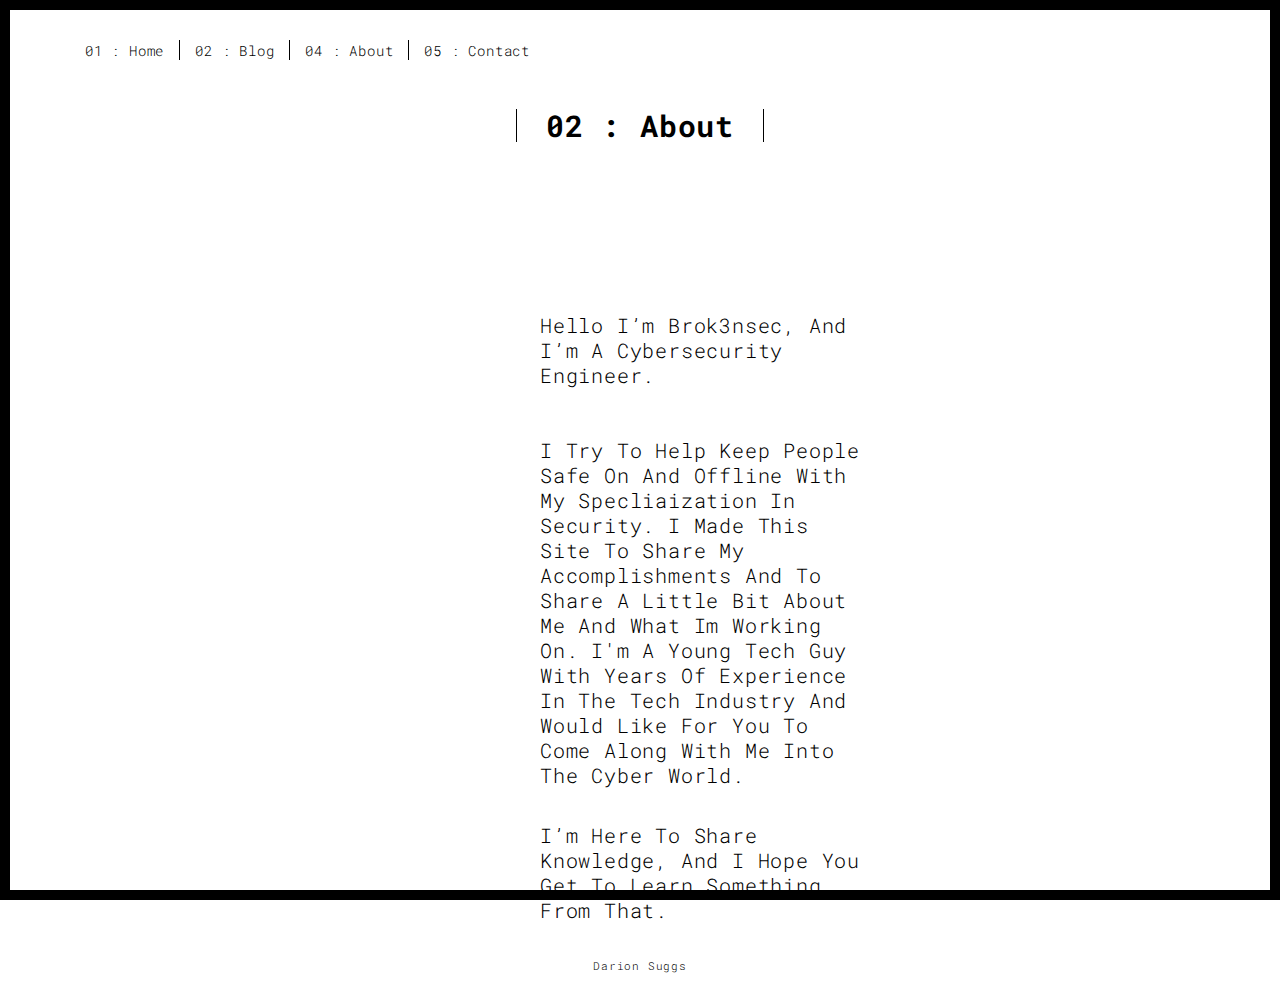
<file: about.html>
<!DOCTYPE html>
<html lang="en">

<head>
  <meta charset="UTF-8">
  <meta content="IE=edge" http-equiv="X-UA-Compatible">
  <meta content="width=device-width,initial-scale=1" name="viewport">
  <meta content="description" name="description">
  <meta name="google" content="notranslate" />
  <meta name="viewport" content="width=device-width, initial-scale=1">
  <link rel="stylesheet" href="https://maxcdn.bootstrapcdn.com/bootstrap/3.4.1/css/bootstrap.min.css">
  <script src="https://ajax.googleapis.com/ajax/libs/jquery/3.5.1/jquery.min.js"></script>
  <script src="https://maxcdn.bootstrapcdn.com/bootstrap/3.4.1/js/bootstrap.min.js"></script>

  <!-- Disable tap highlight on IE -->
  <meta name="msapplication-tap-highlight" content="no">

  <link rel="apple-touch-icon" sizes="180x180" href="./assets/apple-icon-180x180.png">
  <link href="./assets/favicon.ico" rel="icon">
  <link rel="stylesheet" href="about.css">

  <title>Darion Suggs</title>

<link href="./main.3f6952e4.css" rel="stylesheet"></head>

<body class="">
<div id="site-border-left"></div>
<div id="site-border-right"></div>
<div id="site-border-top"></div>
<div id="site-border-bottom"></div>
 <!-- Add your content of header -->
<header>
  <nav class="navbar  navbar-fixed-top navbar-default">
    <div class="container">
        <button type="button" class="navbar-toggle collapsed" data-toggle="collapse" data-target="#navbar-collapse" aria-expanded="false">
          <span class="sr-only">Toggle navigation</span>
          <span class="icon-bar"></span>
          <span class="icon-bar"></span>
          <span class="icon-bar"></span>
          <!-- <span class="icon-bar"></span> Dont know if i need this -->
        </button>

        <div class="collapse navbar-collapse" id="navbar-collapse">
          <ul class="nav navbar-nav ">
            <li><a href="./index.html" title="">01 : Home</a></li>
            <li><a href="./blog.html" title="">02 : Blog</a></li>
            <li><a href="./about.html" title="">04 : About</a></li>
            <li><a href="./contact.html" title="">05 : Contact</a></li>
          </ul>
  
  
        </div>
    </div>
  </nav>
</header>


<div class="section-container">
  <div class="container">
    <div class="row">
      <div class="col-sm-8 col-sm-offset-2 section-container-spacer">
        <div class="text-center">
          <h2>02 : About</h2>
      <div class="col-md-12">
      </div>
      </div>
      </div>
    </div>
  </div>
</div>

<div class="firstCol">
<div class="P">
    <p class="A">Hello I’m Brok3nsec, and I’m a cybersecurity engineer. </p> <br>

<div class="B">I try to help keep people safe on and offline with my specliaization in security. 
I made this site to share my accomplishments and to share a little bit about me and what im working on.
I'm a young tech guy with years of experience in the tech industry and would like for you to come along with me 
into the Cyber world. </div><br>

<div class="C">I’m here to share knowledge, and I hope you get to learn something from that. </div>

</div>
</div>


 <footer class="footer-container text-center">
  <div class="container">
    <div class="row">
      <div class="col-xs-12">
        <p>Darion Suggs</p>
      </div>
    </div>
  </div>
</footer>
</file>
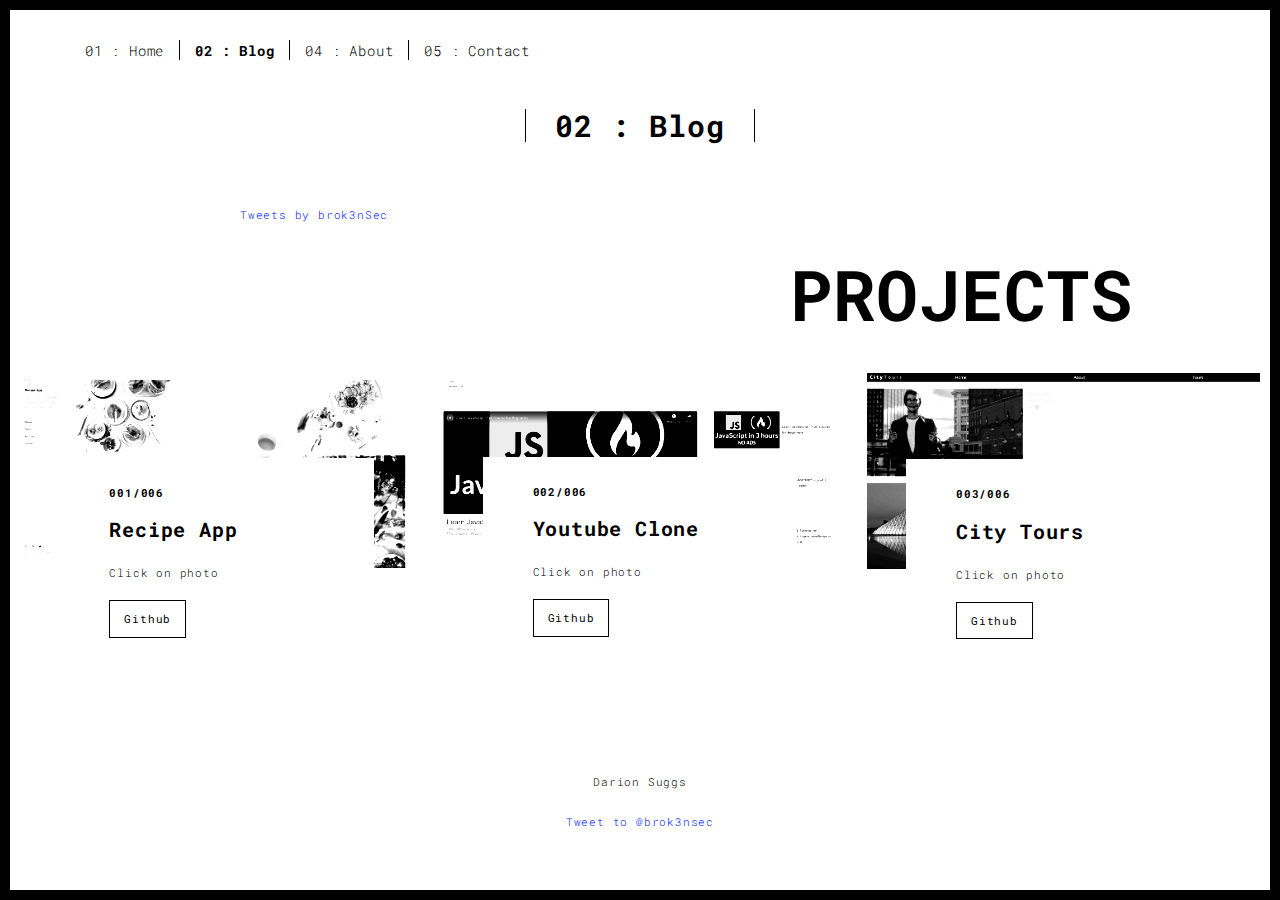
<file: blog.html>
<!DOCTYPE html>
<html lang="en">

<head>
  <meta charset="UTF-8">
  <meta content="IE=edge" http-equiv="X-UA-Compatible">
  <meta content="width=device-width,initial-scale=1" name="viewport">
  <meta content="description" name="description">
  <meta name="google" content="notranslate" />
  <meta name="twitter:dnt" content="on">

  <link rel="stylesheet" href="blog.css">
  

  <!-- Disable tap highlight on IE -->
  <meta name="msapplication-tap-highlight" content="no">

  <link rel="apple-touch-icon" sizes="180x180" href="./assets/apple-icon-180x180.png">
  <link href="./assets/favicon.ico" rel="icon">

  <title>Darion Suggs</title>

<link href="./main.3f6952e4.css" rel="stylesheet"></head>

<body class="">
<div id="site-border-left"></div>
<div id="site-border-right"></div>
<div id="site-border-top"></div>
<div id="site-border-bottom"></div>
 <!-- Add your content of header -->
<header>
  <nav class="navbar  navbar-fixed-top navbar-default">
    <div class="container">
        <button type="button" class="navbar-toggle collapsed" data-toggle="collapse" data-target="#navbar-collapse" aria-expanded="false">
          <span class="sr-only">Toggle navigation</span>
          <span class="icon-bar"></span>
          <span class="icon-bar"></span>
          <span class="icon-bar"></span>
          <!-- <span class="icon-bar"></span> Dont know if i need this -->
        </button>

        <div class="collapse navbar-collapse" id="navbar-collapse">
          <ul class="nav navbar-nav ">
            <li><a href="./index.html" title="">01 : Home</a></li>
            <li><a href="./blog.html" title="">02 : Blog</a></li>
            <li><a href="./about.html" title="">04 : About</a></li>
            <li><a href="./contact.html" title="">05 : Contact</a></li>
          </ul>
  
  
        </div>
    </div>
  </nav>
</header>
<div class="section-container">
  <div class="container">
    <div class="row">

      <div class="col-sm-8 col-sm-offset-2 section-container-spacer">
        <div class="text-center">
          <h1 class="h2">02 : Blog</h1>
        </div>
      </div>
    </div>
      <a class="twitter-timeline" data-width="900" data-height="500" data-theme="dark" href="https://twitter.com/brok3nSec?ref_src=twsrc%5Etfw">Tweets by brok3nSec</a> <script async src="https://platform.twitter.com/widgets.js" charset="utf-8"></script>
      </div>

      <h1 class="prevWork" >Projects</h1>

      <div id="myCarousel" class="carousel slide projects-carousel">
        <!-- Carousel items -->
        <div class="carousel-inner">
            <div class="item active">
                <div class="row">
                    <div class="col-sm-4">

                      <a href="https://amazing-rec.netlify.com/" title="" class="black-image-project-hover">
                        <img src="./assets/images/recipeApp.png" alt="" class="img-responsive">
                      </a>
                      <div class="card-container card-container-lg">
                        <h4>001/006</h4>
                        <h3>Recipe App</h3>
                        <p>Click on photo</p>
                        <a href="https://github.com/DarionSuggs/recipeApp/tree/master" title="" class="btn btn-default">Github</a>
                      </div>
                    </div>
                    <div class="col-sm-4">
                      <a href="https://datube.netlify.com/" title="" class="black-image-project-hover">
                        <img src="./assets/images/utube.png" alt="" class="img-responsive">
                      </a>
                      <div class="card-container card-container-lg">
                        <h4>002/006</h4>
                        <h3>Youtube Clone</h3>
                        <p>Click on photo</p>                        <a href="https://github.com/DarionSuggs/youtubeclone" title="" class="btn btn-default">Github</a>
                      </div>
                    </div>
                    <div class="col-sm-4">
                      <a href="https://citii-tours.netlify.com/" title="" class="black-image-project-hover">
                        <img src="./assets/images/city-tours.png" alt="" class="img-responsive">
                      </a>
                      <div class="card-container card-container-lg">
                        <h4>003/006</h4>
                        <h3>City Tours</h3>
                        <p>Click on photo</p>                        <a href="https://github.com/DarionSuggs/city-tours" title="" class="btn btn-default">Github</a>
                      </div>
                    </div>

                </div>
                <!--/row-->
            </div>
            <!--/item-->
            <div class="item">
                <div class="row">
                  <div class="col-sm-4">
                    <a href="https://darionsuggs.github.io/randomQuote/" class="black-image-project-hover">
                      <img src="./assets/images/random-quote.png" alt="Image" class="img-responsive">
                    </a>
                    <div class="card-container">
                      <h4>004/006</h4>
                      <h3>Random Quote</h3>
                      <p>Click on photo</p>                      <a href="https://github.com/DarionSuggs/randomQuote" class="btn btn-default">Github</a>
                    </div>
                  </div>
                   <!-- <div class="col-sm-4">
                      <a href="#" class="black-image-project-hover">
                        <img src="" alt="Image" class="img-responsive">
                      </a>
                      <div class="card-container">
                        <h4>005/006</h4>
                        <h3>Coming Soon</h3>
                        <p>Nulla facilisi. Vivamus vestibulum, elit in scelerisque ultricies.</p>
                        <a href="#" class="btn btn-default">Discover</a>
                      </div>
                    </div> -->

                    <!-- <div class="col-sm-4">
                      <a href="./work.html" class="black-image-project-hover">
                        <img src="./assets/images/work03-hover.jpg" alt="Image" class="img-responsive">
                      </a>
                      <div class="card-container">
                        <h4>006/006</h4>
                        <h3>Vivamus vestibulum</h3>
                        <p>Fusce sed hendrerit augue, a rhoncus velit. In non lorem mattis, tempor sem sit amet.</p>
                        <a href="./work.html" class="btn btn-default">Discover</a>
                      </div> -->
                    </div>

                </div>
                <!--/row-->
            </div>

            <!--/item-->
        </div>
        <!--/carousel-inner-->
        <!-- <a class="left carousel-control" href="#myCarousel" data-slide="prev">‹</a>

        <a class="right carousel-control" href="#myCarousel" data-slide="next">›</a> -->
     </div>



    <!--/myCarousel-->
    </div>



    </div>
  </div>
</div>


<footer class="footer-container text-center">
  <div class="container">
    <div class="row">
      <div class="col-xs-12">
        <p>Darion Suggs</p>
        <a href="https://twitter.com/intent/tweet?screen_name=brok3nsec&ref_src=twsrc%5Etfw" class="twitter-mention-button" data-size="large" data-text="Hey.." data-show-count="false">Tweet to @brok3nsec</a><script async src="https://platform.twitter.com/widgets.js" charset="utf-8"></script>
      </div>
    </div>
  </div>
</footer>

<script>
  document.addEventListener("DOMContentLoaded", function (event) {
     navActivePage();
  });
</script>


<!-- Google Analytics: change UA-XXXXX-X to be your site's ID

<script>
  (function (i, s, o, g, r, a, m) {
    i['GoogleAnalyticsObject'] = r; i[r] = i[r] || function () {
      (i[r].q = i[r].q || []).push(arguments)
    }, i[r].l = 1 * new Date(); a = s.createElement(o),
      m = s.getElementsByTagName(o)[0]; a.async = 1; a.src = g; m.parentNode.insertBefore(a, m)
  })(window, document, 'script', '//www.google-analytics.com/analytics.js', 'ga');
  ga('create', 'UA-XXXXX-X', 'auto');
  ga('send', 'pageview');
</script>


--> <script type="text/javascript" src="./main.70a66962.js"></script></body>

</html>
</file>
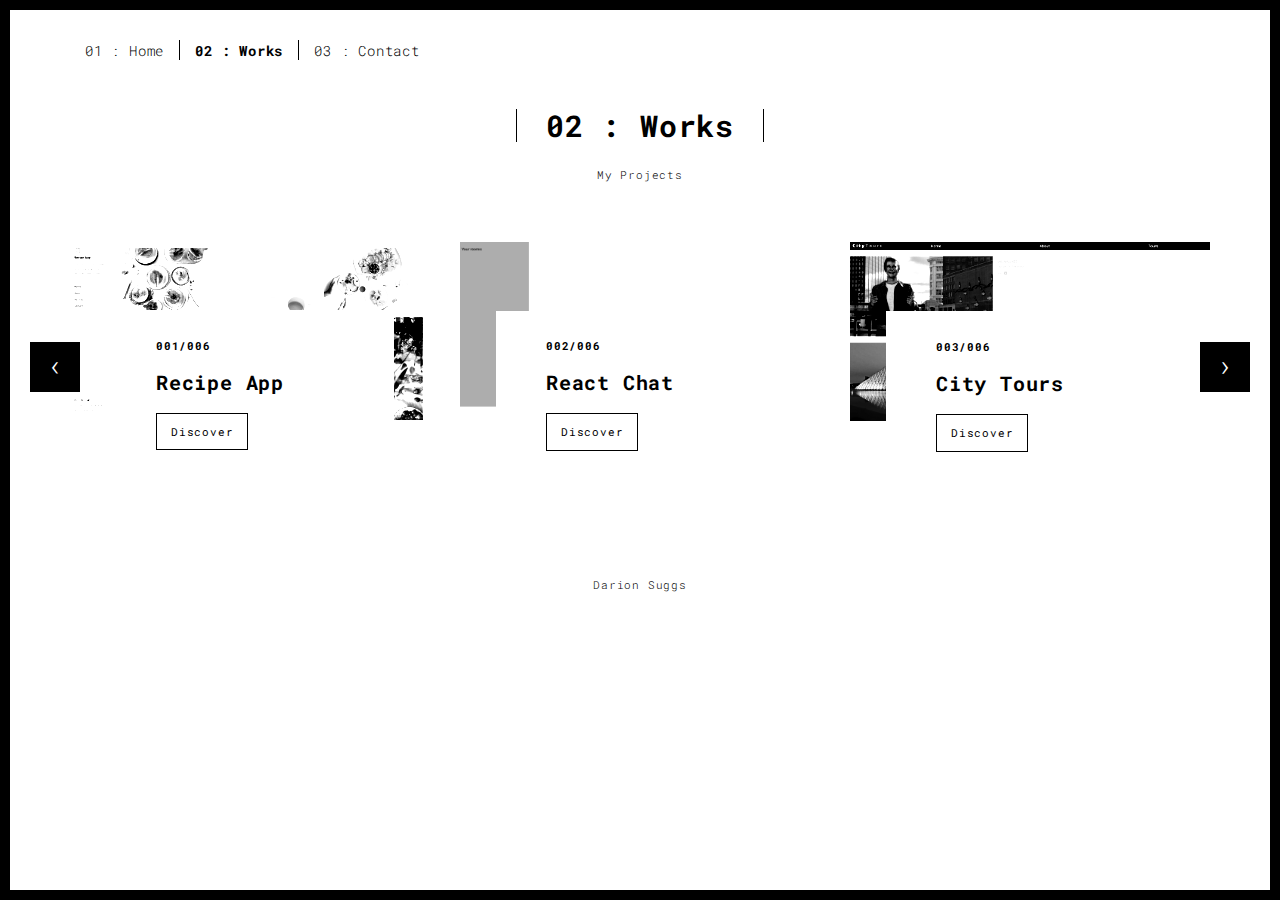
<file: works.html>
<!DOCTYPE html>
<html lang="en">

<head>
  <meta charset="UTF-8">
  <meta content="IE=edge" http-equiv="X-UA-Compatible">
  <meta content="width=device-width,initial-scale=1" name="viewport">
  <meta content="description" name="description">
  <meta name="google" content="notranslate" />

  <!-- Disable tap highlight on IE -->
  <meta name="msapplication-tap-highlight" content="no">

  <link rel="apple-touch-icon" sizes="180x180" href="./assets/apple-icon-180x180.png">
  <link href="./assets/favicon.ico" rel="icon">

  <title>Darion Suggs</title>

<link href="./main.3f6952e4.css" rel="stylesheet"></head>

<body class="">
<div id="site-border-left"></div>
<div id="site-border-right"></div>
<div id="site-border-top"></div>
<div id="site-border-bottom"></div>
 <!-- Add your content of header -->
<header>
  <nav class="navbar  navbar-fixed-top navbar-default">
    <div class="container">
        <button type="button" class="navbar-toggle collapsed" data-toggle="collapse" data-target="#navbar-collapse" aria-expanded="false">
          <span class="sr-only">Toggle navigation</span>
          <span class="icon-bar"></span>
          <span class="icon-bar"></span>
          <span class="icon-bar"></span>
        </button>

      <div class="collapse navbar-collapse" id="navbar-collapse">
        <ul class="nav navbar-nav ">
          <li><a href="./index.html" title="">01 : Home</a></li>
          <li><a href="./works.html" title="">02 : Works</a></li>
          <li><a href="./contact.html" title="">03 : Contact</a></li>
        </ul>


      </div>
    </div>
  </nav>
</header>

<div class="section-container">
  <div class="container">
    <div class="row">

      <div class="col-sm-8 col-sm-offset-2 section-container-spacer">
        <div class="text-center">
          <h1 class="h2">02 : Works</h1>
          <p>My Projects</p>
        </div>
      </div>

      <div class="col-md-12">

      <div id="myCarousel" class="carousel slide projects-carousel">
        <!-- Carousel items -->
        <div class="carousel-inner">
            <div class="item active">
                <div class="row">
                    <div class="col-sm-4">

                      <a href="#" title="" class="black-image-project-hover">
                        <img src="./assets/images/recipeApp.png" alt="" class="img-responsive">
                      </a>
                      <div class="card-container card-container-lg">
                        <h4>001/006</h4>
                        <h3>Recipe App</h3>
                        <!-- <p>Nulla facilisi. Vivamus vestibulum, elit in scelerisque ultricies.</p> -->
                        <a href="https://github.com/DarionSuggs/recipeApp/tree/master" title="" class="btn btn-default">Discover</a>
                      </div>
                    </div>
                    <div class="col-sm-4">
                      <a href="#" title="" class="black-image-project-hover">
                        <img src="./assets/images/react-chat.png" alt="" class="img-responsive">
                      </a>
                      <div class="card-container card-container-lg">
                        <h4>002/006</h4>
                        <h3>React Chat</h3>
                        <!-- <p>Proin pharetra metus id iaculis dignissim. In aliquet lorem ut ex ullamcorper.</p> -->
                        <a href="https://darionsuggs.github.io/reactChat/" title="" class="btn btn-default">Discover</a>
                      </div>
                    </div>
                    <div class="col-sm-4">
                      <a href="#" title="" class="black-image-project-hover">
                        <img src="./assets/images/city-tours.png" alt="" class="img-responsive">
                      </a>
                      <div class="card-container card-container-lg">
                        <h4>003/006</h4>
                        <h3>City Tours</h3>
                        <!-- <p>Fusce sed hendrerit augue, a rhoncus velit. In non lorem mattis, tempor sem sit amet.</p> -->
                        <a href="https://github.com/DarionSuggs/city-tours" title="" class="btn btn-default">Discover</a>
                      </div>
                    </div>

                </div>
                <!--/row-->
            </div>
            <!--/item-->
            <div class="item">
                <div class="row">
                  <div class="col-sm-4">
                    <a href="#" class="black-image-project-hover">
                      <img src="./assets/images/random-quote.png" alt="Image" class="img-responsive">
                    </a>
                    <div class="card-container">
                      <h4>004/006</h4>
                      <h3>Random Quote</h3>
                      <!-- <p>Proin pharetra metus id iaculis dignissim. In aliquet lorem ut ex ullamcorper.</p> -->
                      <a href="https://github.com/DarionSuggs/randomQuote" class="btn btn-default">Discover</a>
                    </div>
                  </div>
                   <!-- <div class="col-sm-4">
                      <a href="#" class="black-image-project-hover">
                        <img src="" alt="Image" class="img-responsive">
                      </a>
                      <div class="card-container">
                        <h4>005/006</h4>
                        <h3>Coming Soon</h3>
                        <p>Nulla facilisi. Vivamus vestibulum, elit in scelerisque ultricies.</p>
                        <a href="#" class="btn btn-default">Discover</a>
                      </div>
                    </div> -->

                    <!-- <div class="col-sm-4">
                      <a href="./work.html" class="black-image-project-hover">
                        <img src="./assets/images/work03-hover.jpg" alt="Image" class="img-responsive">
                      </a>
                      <div class="card-container">
                        <h4>006/006</h4>
                        <h3>Vivamus vestibulum</h3>
                        <p>Fusce sed hendrerit augue, a rhoncus velit. In non lorem mattis, tempor sem sit amet.</p>
                        <a href="./work.html" class="btn btn-default">Discover</a>
                      </div> -->
                    </div>

                </div>
                <!--/row-->
            </div>

            <!--/item-->
        </div>
        <!--/carousel-inner-->
        <a class="left carousel-control" href="#myCarousel" data-slide="prev">‹</a>

        <a class="right carousel-control" href="#myCarousel" data-slide="next">›</a>
     </div>



    <!--/myCarousel-->
    </div>



    </div>
  </div>
</div>


<footer class="footer-container text-center">
  <div class="container">
    <div class="row">
      <div class="col-xs-12">
        <p>Darion Suggs</p>
      </div>
    </div>
  </div>
</footer>

<script>
  document.addEventListener("DOMContentLoaded", function (event) {
     navActivePage();
  });
</script>

<!-- Google Analytics: change UA-XXXXX-X to be your site's ID

<script>
  (function (i, s, o, g, r, a, m) {
    i['GoogleAnalyticsObject'] = r; i[r] = i[r] || function () {
      (i[r].q = i[r].q || []).push(arguments)
    }, i[r].l = 1 * new Date(); a = s.createElement(o),
      m = s.getElementsByTagName(o)[0]; a.async = 1; a.src = g; m.parentNode.insertBefore(a, m)
  })(window, document, 'script', '//www.google-analytics.com/analytics.js', 'ga');
  ga('create', 'UA-XXXXX-X', 'auto');
  ga('send', 'pageview');
</script>

--> <script type="text/javascript" src="./main.70a66962.js"></script></body>

</html>
</file>
<file: about.css>
.firstCol {
  margin-left: 500px;  
  padding: 10px;
  text-transform: capitalize;
  font-size: 20px;
  padding-top: -803px;

}

.P {
    margin-right: 10cm;
    padding: 20px;
    align-content: center;
}

.A{
    padding-bottom: 10px;
}

.B{
    padding-bottom: 10px;
}
</file>
<file: blog.css>
.twitter-timeline {
    margin-left: 150px;
    padding: 20px;
}

.prevWork{
    margin-left: 770px;
    padding: 10px;
    text-transform: uppercase;
}
.carousel-inner{
    padding: 10px;
}
</file>
<file: main.3f6952e4.css>
@import url(https://fonts.googleapis.com/css?family=Roboto:900|Roboto+Mono:300,400,700);
@import url(https://maxcdn.bootstrapcdn.com/font-awesome/4.7.0/css/font-awesome.min.css);


html {
    font-family: sans-serif;
    -ms-text-size-adjust: 100%;
    -webkit-text-size-adjust: 100%
}

body {
    margin: 0
}

article,
aside,
details,
figcaption,
figure,
footer,
header,
hgroup,
main,
menu,
nav,
section,
summary {
    display: block
}

audio,
canvas,
progress,
video {
    display: inline-block;
    vertical-align: baseline
}

audio:not([controls]) {
    display: none;
    height: 0
}

[hidden],
template {
    display: none
}

a {
    background-color: transparent
}

a:active,
a:hover {
    outline: 0
}

abbr[title] {
    border-bottom: 1px dotted
}

b,
strong {
    font-weight: 700
}

dfn {
    font-style: italic
}

h1 {
    font-size: 2em;
    margin: .67em 0
}

mark {
    background: #ff0;
    color: #000
}

small {
    font-size: 80%
}

sub,
sup {
    font-size: 75%;
    line-height: 0;
    position: relative;
    vertical-align: baseline
}

sup {
    top: -.5em
}

sub {
    bottom: -.25em
}

img {
    border: 0
}

svg:not(:root) {
    overflow: hidden
}

figure {
    margin: 1em 40px
}

hr {
    box-sizing: content-box;
    height: 0
}

pre {
    overflow: auto
}

code,
kbd,
pre,
samp {
    font-family: monospace, monospace;
    font-size: 1em
}

button,
input,
optgroup,
select,
textarea {
    color: inherit;
    font: inherit;
    margin: 0
}

button {
    overflow: visible
}

button,
select {
    text-transform: none
}

button,
html input[type=button],
input[type=reset],
input[type=submit] {
    -webkit-appearance: button;
    cursor: pointer
}

button[disabled],
html input[disabled] {
    cursor: default
}

button::-moz-focus-inner,
input::-moz-focus-inner {
    border: 0;
    padding: 0
}

input {
    line-height: normal
}

input[type=checkbox],
input[type=radio] {
    box-sizing: border-box;
    padding: 0
}

input[type=number]::-webkit-inner-spin-button,
input[type=number]::-webkit-outer-spin-button {
    height: auto
}

input[type=search] {
    -webkit-appearance: textfield;
    box-sizing: content-box
}

input[type=search]::-webkit-search-cancel-button,
input[type=search]::-webkit-search-decoration {
    -webkit-appearance: none
}

fieldset {
    border: 1px solid silver;
    margin: 0 2px;
    padding: .35em .625em .75em
}

textarea {
    overflow: auto
}

optgroup {
    font-weight: 700
}

table {
    border-collapse: collapse;
    border-spacing: 0
}

td,
th {
    padding: 0
}



@media print {
    *,
    :after,
    :before {
        background: transparent!important;
        color: #000!important;
        box-shadow: none!important;
        text-shadow: none!important
    }
    a,
    a:visited {
        text-decoration: underline
    }
    a[href]:after {
        content: " (" attr(href) ")"
    }
    abbr[title]:after {
        content: " (" attr(title) ")"
    }
    a[href^="#"]:after,
    a[href^="javascript:"]:after {
        content: ""
    }
    blockquote,
    pre {
        border: 1px solid #999;
        page-break-inside: avoid
    }
    thead {
        display: table-header-group
    }
    img,
    tr {
        page-break-inside: avoid
    }
    img {
        max-width: 100%!important
    }
    h2,
    h3,
    p {
        orphans: 3;
        widows: 3
    }
    h2,
    h3 {
        page-break-after: avoid
    }
    .navbar {
        display: none
    }
    .btn>.caret,
    .dropup>.btn>.caret {
        border-top-color: #000!important
    }
    .label {
        border: 1px solid #000
    }
    .table {
        border-collapse: collapse!important
    }
    .table td,
    .table th {
        background-color: #fff!important
    }
    .table-bordered td,
    .table-bordered th {
        border: 1px solid #ddd!important
    }
}

*,
:after,
:before {
    -webkit-box-sizing: border-box;
    -moz-box-sizing: border-box;
    box-sizing: border-box
}

html {
    font-size: 10px;
    -webkit-tap-highlight-color: transparent
}

body {
    font-family: Roboto Mono, Helvetica, Arial, sans-serif;
    font-size: 11px;
    line-height: 1.78;
    color: #000;
    background-color: #fff
}

button,
input,
select,
textarea {
    font-family: inherit;
    font-size: inherit;
    line-height: inherit
}

a {
    color: #001aff;
    text-decoration: none
}

a:focus,
a:hover {
    color: #0012b3;
    text-decoration: underline
}

a:focus {
    outline: 5px auto -webkit-focus-ring-color;
    outline-offset: -2px
}

figure {
    margin: 0
}

img {
    vertical-align: middle
}

.img-responsive {
    display: block;
    max-width: 100%;
    height: auto
}

.img-rounded {
    border-radius: 0
}

.img-thumbnail {
    padding: 4px;
    line-height: 1.78;
    background-color: #fff;
    border: 1px solid #ddd;
    border-radius: 0;
    -webkit-transition: all .2s ease-in-out;
    -o-transition: all .2s ease-in-out;
    transition: all .2s ease-in-out;
    display: inline-block;
    max-width: 100%;
    height: auto
}

.img-circle {
    border-radius: 50%
}

hr {
    margin-top: 19px;
    margin-bottom: 19px;
    border: 0;
    border-top: 1px solid #eee
}

.sr-only {
    position: absolute;
    width: 1px;
    height: 1px;
    margin: -1px;
    padding: 0;
    overflow: hidden;
    clip: rect(0, 0, 0, 0);
    border: 0
}

.sr-only-focusable:active,
.sr-only-focusable:focus {
    position: static;
    width: auto;
    height: auto;
    margin: 0;
    overflow: visible;
    clip: auto
}

[role=button] {
    cursor: pointer
}

.h1,
.h2,
.h3,
.h4,
.h5,
.h6,
h1,
h2,
h3,
h4,
h5,
h6 {
    font-family: Roboto Mono, Helvetica, Arial, sans-serif;
    font-weight: 700;
    line-height: 1.1;
    color: #000
}

.h1 .small,
.h1 small,
.h2 .small,
.h2 small,
.h3 .small,
.h3 small,
.h4 .small,
.h4 small,
.h5 .small,
.h5 small,
.h6 .small,
.h6 small,
h1 .small,
h1 small,
h2 .small,
h2 small,
h3 .small,
h3 small,
h4 .small,
h4 small,
h5 .small,
h5 small,
h6 .small,
h6 small {
    font-weight: 400;
    line-height: 1;
    color: #777
}

.h1,
.h2,
.h3,
h1,
h2,
h3 {
    margin-top: 19px;
    margin-bottom: 9.5px
}

.h1 .small,
.h1 small,
.h2 .small,
.h2 small,
.h3 .small,
.h3 small,
h1 .small,
h1 small,
h2 .small,
h2 small,
h3 .small,
h3 small {
    font-size: 65%
}

.h4,
.h5,
.h6,
h4,
h5,
h6 {
    margin-top: 9.5px;
    margin-bottom: 9.5px
}

.h4 .small,
.h4 small,
.h5 .small,
.h5 small,
.h6 .small,
.h6 small,
h4 .small,
h4 small,
h5 .small,
h5 small,
h6 .small,
h6 small {
    font-size: 75%
}

.h1,
h1 {
    font-size: 70px
}

.h2,
h2 {
    font-size: 30px
}

.h3,
h3 {
    font-size: 20px
}

.h4,
.h5,
h4,
h5 {
    font-size: 11px
}

.h6,
h6 {
    font-size: 10px
}

p {
    margin: 0 0 9.5px
}

.lead {
    margin-bottom: 19px;
    font-size: 12px;
    font-weight: 300;
    line-height: 1.4
}

@media (min-width:768px) {
    .lead {
        font-size: 16.5px
    }
}

.small,
small {
    font-size: 90%
}

.mark,
mark {
    background-color: #fcf8e3;
    padding: .2em
}

.text-left {
    text-align: left
}

.text-right {
    text-align: right
}

.text-center {
    text-align: center
}

.text-justify {
    text-align: justify
}

.text-nowrap {
    white-space: nowrap
}

.text-lowercase {
    text-transform: lowercase
}

.initialism,
.text-uppercase {
    text-transform: uppercase
}

.text-capitalize {
    text-transform: capitalize
}

.text-muted {
    color: #777
}

.text-primary {
    color: #001aff
}

a.text-primary:focus,
a.text-primary:hover {
    color: #0015cc
}

.text-success {
    color: #fff
}

a.text-success:focus,
a.text-success:hover {
    color: #e6e6e6
}

.text-info {
    color: #31708f
}

a.text-info:focus,
a.text-info:hover {
    color: #245269
}

.text-warning {
    color: #8a6d3b
}

a.text-warning:focus,
a.text-warning:hover {
    color: #66512c
}

.text-danger {
    color: #fff
}

a.text-danger:focus,
a.text-danger:hover {
    color: #e6e6e6
}

.bg-primary {
    color: #fff;
    background-color: #001aff
}

a.bg-primary:focus,
a.bg-primary:hover {
    background-color: #0015cc
}

.bg-success,
a.bg-success:focus,
a.bg-success:hover {
    background-color: #000
}

.bg-info {
    background-color: #d9edf7
}

a.bg-info:focus,
a.bg-info:hover {
    background-color: #afd9ee
}

.bg-warning {
    background-color: #fcf8e3
}

a.bg-warning:focus,
a.bg-warning:hover {
    background-color: #f7ecb5
}

.bg-danger {
    background-color: red
}

a.bg-danger:focus,
a.bg-danger:hover {
    background-color: #c00
}

.page-header {
    padding-bottom: 8.5px;
    margin: 38px 0 19px;
    border-bottom: 1px solid #eee
}

ol,
ul {
    margin-top: 0;
    margin-bottom: 9.5px
}

ol ol,
ol ul,
ul ol,
ul ul {
    margin-bottom: 0
}

.list-inline,
.list-unstyled {
    padding-left: 0;
    list-style: none
}

.list-inline {
    margin-left: -5px
}

.list-inline>li {
    display: inline-block;
    padding-left: 5px;
    padding-right: 5px
}

dl {
    margin-top: 0;
    margin-bottom: 19px
}

dd,
dt {
    line-height: 1.78
}

dt {
    font-weight: 700
}

dd {
    margin-left: 0
}

.dl-horizontal dd:after,
.dl-horizontal dd:before {
    content: " ";
    display: table
}

.dl-horizontal dd:after {
    clear: both
}

@media (min-width:768px) {
    .dl-horizontal dt {
        float: left;
        width: 160px;
        clear: left;
        text-align: right;
        overflow: hidden;
        text-overflow: ellipsis;
        white-space: nowrap
    }
    .dl-horizontal dd {
        margin-left: 180px
    }
}

abbr[data-original-title],
abbr[title] {
    cursor: help;
    border-bottom: 1px dotted #777
}

.initialism {
    font-size: 90%
}

blockquote {
    padding: 9.5px 19px;
    margin: 0 0 19px;
    font-size: 13.75px;
    border-left: 5px solid #eee
}

blockquote ol:last-child,
blockquote p:last-child,
blockquote ul:last-child {
    margin-bottom: 0
}

blockquote .small,
blockquote footer,
blockquote small {
    display: block;
    font-size: 80%;
    line-height: 1.78;
    color: #777
}

blockquote .small:before,
blockquote footer:before,
blockquote small:before {
    content: "\2014   \A0"
}

.blockquote-reverse,
blockquote.pull-right {
    padding-right: 15px;
    padding-left: 0;
    border-right: 5px solid #eee;
    border-left: 0;
    text-align: right
}

.blockquote-reverse .small:before,
.blockquote-reverse footer:before,
.blockquote-reverse small:before,
blockquote.pull-right .small:before,
blockquote.pull-right footer:before,
blockquote.pull-right small:before {
    content: ""
}

.blockquote-reverse .small:after,
.blockquote-reverse footer:after,
.blockquote-reverse small:after,
blockquote.pull-right .small:after,
blockquote.pull-right footer:after,
blockquote.pull-right small:after {
    content: "\A0   \2014"
}

address {
    margin-bottom: 19px;
    font-style: normal;
    line-height: 1.78
}

code,
kbd,
pre,
samp {
    font-family: Menlo, Monaco, Consolas, Courier New, monospace
}

code {
    color: #c7254e;
    background-color: #f9f2f4
}

code,
kbd {
    padding: 2px 4px;
    font-size: 90%;
    border-radius: 0
}

kbd {
    color: #fff;
    background-color: #333;
    box-shadow: inset 0 -1px 0 rgba(0, 0, 0, .25)
}

kbd kbd {
    padding: 0;
    font-size: 100%;
    font-weight: 700;
    box-shadow: none
}

pre {
    display: block;
    padding: 9px;
    margin: 0 0 9.5px;
    font-size: 10px;
    line-height: 1.78;
    word-break: break-all;
    word-wrap: break-word;
    color: #333;
    background-color: #f5f5f5;
    border: 1px solid #ccc;
    border-radius: 0
}

pre code {
    padding: 0;
    font-size: inherit;
    color: inherit;
    white-space: pre-wrap;
    background-color: transparent;
    border-radius: 0
}

.pre-scrollable {
    max-height: 340px;
    overflow-y: scroll
}

.container {
    margin-right: auto;
    margin-left: auto;
    padding-left: 15px;
    padding-right: 15px
}

.container:after,
.container:before {
    content: " ";
    display: table
}

.container:after {
    clear: both
}

@media (min-width:768px) {
    .container {
        width: 750px
    }
}

@media (min-width:992px) {
    .container {
        width: 970px
    }
}

@media (min-width:1200px) {
    .container {
        width: 1170px
    }
}

.container-fluid {
    margin-right: auto;
    margin-left: auto;
    padding-left: 15px;
    padding-right: 15px
}

.container-fluid:after,
.container-fluid:before {
    content: " ";
    display: table
}

.container-fluid:after {
    clear: both
}

.row {
    margin-left: -15px;
    margin-right: -15px
}

.row:after,
.row:before {
    content: " ";
    display: table
}

.row:after {
    clear: both
}

.col-lg-1,
.col-lg-2,
.col-lg-3,
.col-lg-4,
.col-lg-5,
.col-lg-6,
.col-lg-7,
.col-lg-8,
.col-lg-9,
.col-lg-10,
.col-lg-11,
.col-lg-12,
.col-md-1,
.col-md-2,
.col-md-3,
.col-md-4,
.col-md-5,
.col-md-6,
.col-md-7,
.col-md-8,
.col-md-9,
.col-md-10,
.col-md-11,
.col-md-12,
.col-sm-1,
.col-sm-2,
.col-sm-3,
.col-sm-4,
.col-sm-5,
.col-sm-6,
.col-sm-7,
.col-sm-8,
.col-sm-9,
.col-sm-10,
.col-sm-11,
.col-sm-12,
.col-xs-1,
.col-xs-2,
.col-xs-3,
.col-xs-4,
.col-xs-5,
.col-xs-6,
.col-xs-7,
.col-xs-8,
.col-xs-9,
.col-xs-10,
.col-xs-11,
.col-xs-12 {
    position: relative;
    min-height: 1px;
    padding-left: 15px;
    padding-right: 15px
}

.col-xs-1,
.col-xs-2,
.col-xs-3,
.col-xs-4,
.col-xs-5,
.col-xs-6,
.col-xs-7,
.col-xs-8,
.col-xs-9,
.col-xs-10,
.col-xs-11,
.col-xs-12 {
    float: left
}

.col-xs-1 {
    width: 8.33333%
}

.col-xs-2 {
    width: 16.66667%
}

.col-xs-3 {
    width: 25%
}

.col-xs-4 {
    width: 33.33333%
}

.col-xs-5 {
    width: 41.66667%
}

.col-xs-6 {
    width: 50%
}

.col-xs-7 {
    width: 58.33333%
}

.col-xs-8 {
    width: 66.66667%
}

.col-xs-9 {
    width: 75%
}

.col-xs-10 {
    width: 83.33333%
}

.col-xs-11 {
    width: 91.66667%
}

.col-xs-12 {
    width: 100%
}

.col-xs-pull-0 {
    right: auto
}

.col-xs-pull-1 {
    right: 8.33333%
}

.col-xs-pull-2 {
    right: 16.66667%
}

.col-xs-pull-3 {
    right: 25%
}

.col-xs-pull-4 {
    right: 33.33333%
}

.col-xs-pull-5 {
    right: 41.66667%
}

.col-xs-pull-6 {
    right: 50%
}

.col-xs-pull-7 {
    right: 58.33333%
}

.col-xs-pull-8 {
    right: 66.66667%
}

.col-xs-pull-9 {
    right: 75%
}

.col-xs-pull-10 {
    right: 83.33333%
}

.col-xs-pull-11 {
    right: 91.66667%
}

.col-xs-pull-12 {
    right: 100%
}

.col-xs-push-0 {
    left: auto
}

.col-xs-push-1 {
    left: 8.33333%
}

.col-xs-push-2 {
    left: 16.66667%
}

.col-xs-push-3 {
    left: 25%
}

.col-xs-push-4 {
    left: 33.33333%
}

.col-xs-push-5 {
    left: 41.66667%
}

.col-xs-push-6 {
    left: 50%
}

.col-xs-push-7 {
    left: 58.33333%
}

.col-xs-push-8 {
    left: 66.66667%
}

.col-xs-push-9 {
    left: 75%
}

.col-xs-push-10 {
    left: 83.33333%
}

.col-xs-push-11 {
    left: 91.66667%
}

.col-xs-push-12 {
    left: 100%
}

.col-xs-offset-0 {
    margin-left: 0
}

.col-xs-offset-1 {
    margin-left: 8.33333%
}

.col-xs-offset-2 {
    margin-left: 16.66667%
}

.col-xs-offset-3 {
    margin-left: 25%
}

.col-xs-offset-4 {
    margin-left: 33.33333%
}

.col-xs-offset-5 {
    margin-left: 41.66667%
}

.col-xs-offset-6 {
    margin-left: 50%
}

.col-xs-offset-7 {
    margin-left: 58.33333%
}

.col-xs-offset-8 {
    margin-left: 66.66667%
}

.col-xs-offset-9 {
    margin-left: 75%
}

.col-xs-offset-10 {
    margin-left: 83.33333%
}

.col-xs-offset-11 {
    margin-left: 91.66667%
}

.col-xs-offset-12 {
    margin-left: 100%
}

@media (min-width:768px) {
    .col-sm-1,
    .col-sm-2,
    .col-sm-3,
    .col-sm-4,
    .col-sm-5,
    .col-sm-6,
    .col-sm-7,
    .col-sm-8,
    .col-sm-9,
    .col-sm-10,
    .col-sm-11,
    .col-sm-12 {
        float: left
    }
    .col-sm-1 {
        width: 8.33333%
    }
    .col-sm-2 {
        width: 16.66667%
    }
    .col-sm-3 {
        width: 25%
    }
    .col-sm-4 {
        width: 33.33333%
    }
    .col-sm-5 {
        width: 41.66667%
    }
    .col-sm-6 {
        width: 50%
    }
    .col-sm-7 {
        width: 58.33333%
    }
    .col-sm-8 {
        width: 66.66667%
    }
    .col-sm-9 {
        width: 75%
    }
    .col-sm-10 {
        width: 83.33333%
    }
    .col-sm-11 {
        width: 91.66667%
    }
    .col-sm-12 {
        width: 100%
    }
    .col-sm-pull-0 {
        right: auto
    }
    .col-sm-pull-1 {
        right: 8.33333%
    }
    .col-sm-pull-2 {
        right: 16.66667%
    }
    .col-sm-pull-3 {
        right: 25%
    }
    .col-sm-pull-4 {
        right: 33.33333%
    }
    .col-sm-pull-5 {
        right: 41.66667%
    }
    .col-sm-pull-6 {
        right: 50%
    }
    .col-sm-pull-7 {
        right: 58.33333%
    }
    .col-sm-pull-8 {
        right: 66.66667%
    }
    .col-sm-pull-9 {
        right: 75%
    }
    .col-sm-pull-10 {
        right: 83.33333%
    }
    .col-sm-pull-11 {
        right: 91.66667%
    }
    .col-sm-pull-12 {
        right: 100%
    }
    .col-sm-push-0 {
        left: auto
    }
    .col-sm-push-1 {
        left: 8.33333%
    }
    .col-sm-push-2 {
        left: 16.66667%
    }
    .col-sm-push-3 {
        left: 25%
    }
    .col-sm-push-4 {
        left: 33.33333%
    }
    .col-sm-push-5 {
        left: 41.66667%
    }
    .col-sm-push-6 {
        left: 50%
    }
    .col-sm-push-7 {
        left: 58.33333%
    }
    .col-sm-push-8 {
        left: 66.66667%
    }
    .col-sm-push-9 {
        left: 75%
    }
    .col-sm-push-10 {
        left: 83.33333%
    }
    .col-sm-push-11 {
        left: 91.66667%
    }
    .col-sm-push-12 {
        left: 100%
    }
    .col-sm-offset-0 {
        margin-left: 0
    }
    .col-sm-offset-1 {
        margin-left: 8.33333%
    }
    .col-sm-offset-2 {
        margin-left: 16.66667%
    }
    .col-sm-offset-3 {
        margin-left: 25%
    }
    .col-sm-offset-4 {
        margin-left: 33.33333%
    }
    .col-sm-offset-5 {
        margin-left: 41.66667%
    }
    .col-sm-offset-6 {
        margin-left: 50%
    }
    .col-sm-offset-7 {
        margin-left: 58.33333%
    }
    .col-sm-offset-8 {
        margin-left: 66.66667%
    }
    .col-sm-offset-9 {
        margin-left: 75%
    }
    .col-sm-offset-10 {
        margin-left: 83.33333%
    }
    .col-sm-offset-11 {
        margin-left: 91.66667%
    }
    .col-sm-offset-12 {
        margin-left: 100%
    }
}

@media (min-width:992px) {
    .col-md-1,
    .col-md-2,
    .col-md-3,
    .col-md-4,
    .col-md-5,
    .col-md-6,
    .col-md-7,
    .col-md-8,
    .col-md-9,
    .col-md-10,
    .col-md-11,
    .col-md-12 {
        float: left
    }
    .col-md-1 {
        width: 8.33333%
    }
    .col-md-2 {
        width: 16.66667%
    }
    .col-md-3 {
        width: 25%
    }
    .col-md-4 {
        width: 33.33333%
    }
    .col-md-5 {
        width: 41.66667%
    }
    .col-md-6 {
        width: 50%
    }
    .col-md-7 {
        width: 58.33333%
    }
    .col-md-8 {
        width: 66.66667%
    }
    .col-md-9 {
        width: 75%
    }
    .col-md-10 {
        width: 83.33333%
    }
    .col-md-11 {
        width: 91.66667%
    }
    .col-md-12 {
        width: 100%
    }
    .col-md-pull-0 {
        right: auto
    }
    .col-md-pull-1 {
        right: 8.33333%
    }
    .col-md-pull-2 {
        right: 16.66667%
    }
    .col-md-pull-3 {
        right: 25%
    }
    .col-md-pull-4 {
        right: 33.33333%
    }
    .col-md-pull-5 {
        right: 41.66667%
    }
    .col-md-pull-6 {
        right: 50%
    }
    .col-md-pull-7 {
        right: 58.33333%
    }
    .col-md-pull-8 {
        right: 66.66667%
    }
    .col-md-pull-9 {
        right: 75%
    }
    .col-md-pull-10 {
        right: 83.33333%
    }
    .col-md-pull-11 {
        right: 91.66667%
    }
    .col-md-pull-12 {
        right: 100%
    }
    .col-md-push-0 {
        left: auto
    }
    .col-md-push-1 {
        left: 8.33333%
    }
    .col-md-push-2 {
        left: 16.66667%
    }
    .col-md-push-3 {
        left: 25%
    }
    .col-md-push-4 {
        left: 33.33333%
    }
    .col-md-push-5 {
        left: 41.66667%
    }
    .col-md-push-6 {
        left: 50%
    }
    .col-md-push-7 {
        left: 58.33333%
    }
    .col-md-push-8 {
        left: 66.66667%
    }
    .col-md-push-9 {
        left: 75%
    }
    .col-md-push-10 {
        left: 83.33333%
    }
    .col-md-push-11 {
        left: 91.66667%
    }
    .col-md-push-12 {
        left: 100%
    }
    .col-md-offset-0 {
        margin-left: 0
    }
    .col-md-offset-1 {
        margin-left: 8.33333%
    }
    .col-md-offset-2 {
        margin-left: 16.66667%
    }
    .col-md-offset-3 {
        margin-left: 25%
    }
    .col-md-offset-4 {
        margin-left: 33.33333%
    }
    .col-md-offset-5 {
        margin-left: 41.66667%
    }
    .col-md-offset-6 {
        margin-left: 50%
    }
    .col-md-offset-7 {
        margin-left: 58.33333%
    }
    .col-md-offset-8 {
        margin-left: 66.66667%
    }
    .col-md-offset-9 {
        margin-left: 75%
    }
    .col-md-offset-10 {
        margin-left: 83.33333%
    }
    .col-md-offset-11 {
        margin-left: 91.66667%
    }
    .col-md-offset-12 {
        margin-left: 100%
    }
}

@media (min-width:1200px) {
    .col-lg-1,
    .col-lg-2,
    .col-lg-3,
    .col-lg-4,
    .col-lg-5,
    .col-lg-6,
    .col-lg-7,
    .col-lg-8,
    .col-lg-9,
    .col-lg-10,
    .col-lg-11,
    .col-lg-12 {
        float: left
    }
    .col-lg-1 {
        width: 8.33333%
    }
    .col-lg-2 {
        width: 16.66667%
    }
    .col-lg-3 {
        width: 25%
    }
    .col-lg-4 {
        width: 33.33333%
    }
    .col-lg-5 {
        width: 41.66667%
    }
    .col-lg-6 {
        width: 50%
    }
    .col-lg-7 {
        width: 58.33333%
    }
    .col-lg-8 {
        width: 66.66667%
    }
    .col-lg-9 {
        width: 75%
    }
    .col-lg-10 {
        width: 83.33333%
    }
    .col-lg-11 {
        width: 91.66667%
    }
    .col-lg-12 {
        width: 100%
    }
    .col-lg-pull-0 {
        right: auto
    }
    .col-lg-pull-1 {
        right: 8.33333%
    }
    .col-lg-pull-2 {
        right: 16.66667%
    }
    .col-lg-pull-3 {
        right: 25%
    }
    .col-lg-pull-4 {
        right: 33.33333%
    }
    .col-lg-pull-5 {
        right: 41.66667%
    }
    .col-lg-pull-6 {
        right: 50%
    }
    .col-lg-pull-7 {
        right: 58.33333%
    }
    .col-lg-pull-8 {
        right: 66.66667%
    }
    .col-lg-pull-9 {
        right: 75%
    }
    .col-lg-pull-10 {
        right: 83.33333%
    }
    .col-lg-pull-11 {
        right: 91.66667%
    }
    .col-lg-pull-12 {
        right: 100%
    }
    .col-lg-push-0 {
        left: auto
    }
    .col-lg-push-1 {
        left: 8.33333%
    }
    .col-lg-push-2 {
        left: 16.66667%
    }
    .col-lg-push-3 {
        left: 25%
    }
    .col-lg-push-4 {
        left: 33.33333%
    }
    .col-lg-push-5 {
        left: 41.66667%
    }
    .col-lg-push-6 {
        left: 50%
    }
    .col-lg-push-7 {
        left: 58.33333%
    }
    .col-lg-push-8 {
        left: 66.66667%
    }
    .col-lg-push-9 {
        left: 75%
    }
    .col-lg-push-10 {
        left: 83.33333%
    }
    .col-lg-push-11 {
        left: 91.66667%
    }
    .col-lg-push-12 {
        left: 100%
    }
    .col-lg-offset-0 {
        margin-left: 0
    }
    .col-lg-offset-1 {
        margin-left: 8.33333%
    }
    .col-lg-offset-2 {
        margin-left: 16.66667%
    }
    .col-lg-offset-3 {
        margin-left: 25%
    }
    .col-lg-offset-4 {
        margin-left: 33.33333%
    }
    .col-lg-offset-5 {
        margin-left: 41.66667%
    }
    .col-lg-offset-6 {
        margin-left: 50%
    }
    .col-lg-offset-7 {
        margin-left: 58.33333%
    }
    .col-lg-offset-8 {
        margin-left: 66.66667%
    }
    .col-lg-offset-9 {
        margin-left: 75%
    }
    .col-lg-offset-10 {
        margin-left: 83.33333%
    }
    .col-lg-offset-11 {
        margin-left: 91.66667%
    }
    .col-lg-offset-12 {
        margin-left: 100%
    }
}

table {
    background-color: transparent
}

caption {
    padding-top: 8px;
    padding-bottom: 8px;
    color: #777
}

caption,
th {
    text-align: left
}

.table {
    width: 100%;
    max-width: 100%;
    margin-bottom: 19px
}

.table>tbody>tr>td,
.table>tbody>tr>th,
.table>tfoot>tr>td,
.table>tfoot>tr>th,
.table>thead>tr>td,
.table>thead>tr>th {
    padding: 8px;
    line-height: 1.78;
    vertical-align: top;
    border-top: 1px solid #ddd
}

.table>thead>tr>th {
    vertical-align: bottom;
    border-bottom: 2px solid #ddd
}

.table>caption+thead>tr:first-child>td,
.table>caption+thead>tr:first-child>th,
.table>colgroup+thead>tr:first-child>td,
.table>colgroup+thead>tr:first-child>th,
.table>thead:first-child>tr:first-child>td,
.table>thead:first-child>tr:first-child>th {
    border-top: 0
}

.table>tbody+tbody {
    border-top: 2px solid #ddd
}

.table .table {
    background-color: #fff
}

.table-condensed>tbody>tr>td,
.table-condensed>tbody>tr>th,
.table-condensed>tfoot>tr>td,
.table-condensed>tfoot>tr>th,
.table-condensed>thead>tr>td,
.table-condensed>thead>tr>th {
    padding: 5px
}

.table-bordered,
.table-bordered>tbody>tr>td,
.table-bordered>tbody>tr>th,
.table-bordered>tfoot>tr>td,
.table-bordered>tfoot>tr>th,
.table-bordered>thead>tr>td,
.table-bordered>thead>tr>th {
    border: 1px solid #ddd
}

.table-bordered>thead>tr>td,
.table-bordered>thead>tr>th {
    border-bottom-width: 2px
}

.table-striped>tbody>tr:nth-of-type(odd) {
    background-color: #f9f9f9
}

.table-hover>tbody>tr:hover {
    background-color: #f5f5f5
}

table col[class*=col-] {
    position: static;
    float: none;
    display: table-column
}

table td[class*=col-],
table th[class*=col-] {
    position: static;
    float: none;
    display: table-cell
}

.table>tbody>tr.active>td,
.table>tbody>tr.active>th,
.table>tbody>tr>td.active,
.table>tbody>tr>th.active,
.table>tfoot>tr.active>td,
.table>tfoot>tr.active>th,
.table>tfoot>tr>td.active,
.table>tfoot>tr>th.active,
.table>thead>tr.active>td,
.table>thead>tr.active>th,
.table>thead>tr>td.active,
.table>thead>tr>th.active {
    background-color: #f5f5f5
}

.table-hover>tbody>tr.active:hover>td,
.table-hover>tbody>tr.active:hover>th,
.table-hover>tbody>tr:hover>.active,
.table-hover>tbody>tr>td.active:hover,
.table-hover>tbody>tr>th.active:hover {
    background-color: #e8e8e8
}

.table-hover>tbody>tr.success:hover>td,
.table-hover>tbody>tr.success:hover>th,
.table-hover>tbody>tr:hover>.success,
.table-hover>tbody>tr>td.success:hover,
.table-hover>tbody>tr>th.success:hover,
.table>tbody>tr.success>td,
.table>tbody>tr.success>th,
.table>tbody>tr>td.success,
.table>tbody>tr>th.success,
.table>tfoot>tr.success>td,
.table>tfoot>tr.success>th,
.table>tfoot>tr>td.success,
.table>tfoot>tr>th.success,
.table>thead>tr.success>td,
.table>thead>tr.success>th,
.table>thead>tr>td.success,
.table>thead>tr>th.success {
    background-color: #000
}

.table>tbody>tr.info>td,
.table>tbody>tr.info>th,
.table>tbody>tr>td.info,
.table>tbody>tr>th.info,
.table>tfoot>tr.info>td,
.table>tfoot>tr.info>th,
.table>tfoot>tr>td.info,
.table>tfoot>tr>th.info,
.table>thead>tr.info>td,
.table>thead>tr.info>th,
.table>thead>tr>td.info,
.table>thead>tr>th.info {
    background-color: #d9edf7
}

.table-hover>tbody>tr.info:hover>td,
.table-hover>tbody>tr.info:hover>th,
.table-hover>tbody>tr:hover>.info,
.table-hover>tbody>tr>td.info:hover,
.table-hover>tbody>tr>th.info:hover {
    background-color: #c4e3f3
}

.table>tbody>tr.warning>td,
.table>tbody>tr.warning>th,
.table>tbody>tr>td.warning,
.table>tbody>tr>th.warning,
.table>tfoot>tr.warning>td,
.table>tfoot>tr.warning>th,
.table>tfoot>tr>td.warning,
.table>tfoot>tr>th.warning,
.table>thead>tr.warning>td,
.table>thead>tr.warning>th,
.table>thead>tr>td.warning,
.table>thead>tr>th.warning {
    background-color: #fcf8e3
}

.table-hover>tbody>tr.warning:hover>td,
.table-hover>tbody>tr.warning:hover>th,
.table-hover>tbody>tr:hover>.warning,
.table-hover>tbody>tr>td.warning:hover,
.table-hover>tbody>tr>th.warning:hover {
    background-color: #faf2cc
}

.table>tbody>tr.danger>td,
.table>tbody>tr.danger>th,
.table>tbody>tr>td.danger,
.table>tbody>tr>th.danger,
.table>tfoot>tr.danger>td,
.table>tfoot>tr.danger>th,
.table>tfoot>tr>td.danger,
.table>tfoot>tr>th.danger,
.table>thead>tr.danger>td,
.table>thead>tr.danger>th,
.table>thead>tr>td.danger,
.table>thead>tr>th.danger {
    background-color: red
}

.table-hover>tbody>tr.danger:hover>td,
.table-hover>tbody>tr.danger:hover>th,
.table-hover>tbody>tr:hover>.danger,
.table-hover>tbody>tr>td.danger:hover,
.table-hover>tbody>tr>th.danger:hover {
    background-color: #e60000
}

.table-responsive {
    overflow-x: auto;
    min-height: .01%
}

@media screen and (max-width:767px) {
    .table-responsive {
        width: 100%;
        margin-bottom: 14.25px;
        overflow-y: hidden;
        -ms-overflow-style: -ms-autohiding-scrollbar;
        border: 1px solid #ddd
    }
    .table-responsive>.table {
        margin-bottom: 0
    }
    .table-responsive>.table>tbody>tr>td,
    .table-responsive>.table>tbody>tr>th,
    .table-responsive>.table>tfoot>tr>td,
    .table-responsive>.table>tfoot>tr>th,
    .table-responsive>.table>thead>tr>td,
    .table-responsive>.table>thead>tr>th {
        white-space: nowrap
    }
    .table-responsive>.table-bordered {
        border: 0
    }
    .table-responsive>.table-bordered>tbody>tr>td:first-child,
    .table-responsive>.table-bordered>tbody>tr>th:first-child,
    .table-responsive>.table-bordered>tfoot>tr>td:first-child,
    .table-responsive>.table-bordered>tfoot>tr>th:first-child,
    .table-responsive>.table-bordered>thead>tr>td:first-child,
    .table-responsive>.table-bordered>thead>tr>th:first-child {
        border-left: 0
    }
    .table-responsive>.table-bordered>tbody>tr>td:last-child,
    .table-responsive>.table-bordered>tbody>tr>th:last-child,
    .table-responsive>.table-bordered>tfoot>tr>td:last-child,
    .table-responsive>.table-bordered>tfoot>tr>th:last-child,
    .table-responsive>.table-bordered>thead>tr>td:last-child,
    .table-responsive>.table-bordered>thead>tr>th:last-child {
        border-right: 0
    }
    .table-responsive>.table-bordered>tbody>tr:last-child>td,
    .table-responsive>.table-bordered>tbody>tr:last-child>th,
    .table-responsive>.table-bordered>tfoot>tr:last-child>td,
    .table-responsive>.table-bordered>tfoot>tr:last-child>th {
        border-bottom: 0
    }
}

fieldset {
    margin: 0;
    min-width: 0
}

fieldset,
legend {
    padding: 0;
    border: 0
}

legend {
    display: block;
    width: 100%;
    margin-bottom: 19px;
    font-size: 16.5px;
    line-height: inherit;
    color: #333;
    border-bottom: 1px solid #e5e5e5
}

label {
    display: inline-block;
    max-width: 100%;
    margin-bottom: 5px;
    font-weight: 700
}

input[type=search] {
    -webkit-box-sizing: border-box;
    -moz-box-sizing: border-box;
    box-sizing: border-box
}

input[type=checkbox],
input[type=radio] {
    margin: 4px 0 0;
    margin-top: 1px\9;
    line-height: normal
}

input[type=file] {
    display: block
}

input[type=range] {
    display: block;
    width: 100%
}

select[multiple],
select[size] {
    height: auto
}

input[type=checkbox]:focus,
input[type=file]:focus,
input[type=radio]:focus {
    outline: 5px auto -webkit-focus-ring-color;
    outline-offset: -2px
}

output {
    padding-top: 9px
}

.form-control,
output {
    display: block;
    font-size: 11px;
    line-height: 1.78;
    color: #555
}

.form-control {
    width: 100%;
    height: 40px;
    padding: 8px 14px;
    background-color: #fff;
    background-image: none;
    border: 1px solid #000;
    border-radius: 0;
    -webkit-box-shadow: inset 0 1px 1px rgba(0, 0, 0, .075);
    box-shadow: inset 0 1px 1px rgba(0, 0, 0, .075);
    -webkit-transition: border-color .15s ease-in-out, box-shadow .15s ease-in-out;
    -o-transition: border-color ease-in-out .15s, box-shadow ease-in-out .15s;
    transition: border-color .15s ease-in-out, box-shadow .15s ease-in-out
}

.form-control:focus {
    border-color: #66afe9;
    -webkit-box-shadow: inset 0 1px 1px rgba(0, 0, 0, .075), 0 0 8px rgba(102, 175, 233, .6);
    box-shadow: inset 0 1px 1px rgba(0, 0, 0, .075), 0 0 8px rgba(102, 175, 233, .6)
}

.form-control::-moz-placeholder {
    color: #999;
    opacity: 1
}

.form-control:-ms-input-placeholder {
    color: #999
}

.form-control::-webkit-input-placeholder {
    color: #999
}

.form-control::-ms-expand {
    border: 0;
    background-color: transparent
}

.form-control[disabled],
.form-control[readonly],
fieldset[disabled] .form-control {
    background-color: #eee;
    opacity: 1
}

.form-control[disabled],
fieldset[disabled] .form-control {
    cursor: not-allowed
}

textarea.form-control {
    height: auto
}

input[type=search] {
    -webkit-appearance: none
}

@media screen and (-webkit-min-device-pixel-ratio:0) {
    input[type=date].form-control,
    input[type=datetime-local].form-control,
    input[type=month].form-control,
    input[type=time].form-control {
        line-height: 40px
    }
    .input-group-sm>.input-group-btn>input[type=date].btn,
    .input-group-sm>.input-group-btn>input[type=datetime-local].btn,
    .input-group-sm>.input-group-btn>input[type=month].btn,
    .input-group-sm>.input-group-btn>input[type=time].btn,
    .input-group-sm>input[type=date].form-control,
    .input-group-sm>input[type=date].input-group-addon,
    .input-group-sm>input[type=datetime-local].form-control,
    .input-group-sm>input[type=datetime-local].input-group-addon,
    .input-group-sm>input[type=month].form-control,
    .input-group-sm>input[type=month].input-group-addon,
    .input-group-sm>input[type=time].form-control,
    .input-group-sm>input[type=time].input-group-addon,
    .input-group-sm input[type=date],
    .input-group-sm input[type=datetime-local],
    .input-group-sm input[type=month],
    .input-group-sm input[type=time],
    input[type=date].input-sm,
    input[type=datetime-local].input-sm,
    input[type=month].input-sm,
    input[type=time].input-sm {
        line-height: 27px
    }
    .input-group-lg>.input-group-btn>input[type=date].btn,
    .input-group-lg>.input-group-btn>input[type=datetime-local].btn,
    .input-group-lg>.input-group-btn>input[type=month].btn,
    .input-group-lg>.input-group-btn>input[type=time].btn,
    .input-group-lg>input[type=date].form-control,
    .input-group-lg>input[type=date].input-group-addon,
    .input-group-lg>input[type=datetime-local].form-control,
    .input-group-lg>input[type=datetime-local].input-group-addon,
    .input-group-lg>input[type=month].form-control,
    .input-group-lg>input[type=month].input-group-addon,
    .input-group-lg>input[type=time].form-control,
    .input-group-lg>input[type=time].input-group-addon,
    .input-group-lg input[type=date],
    .input-group-lg input[type=datetime-local],
    .input-group-lg input[type=month],
    .input-group-lg input[type=time],
    input[type=date].input-lg,
    input[type=datetime-local].input-lg,
    input[type=month].input-lg,
    input[type=time].input-lg {
        line-height: 41px
    }
}

.form-group {
    margin-bottom: 15px
}

.checkbox,
.radio {
    position: relative;
    display: block;
    margin-top: 10px;
    margin-bottom: 10px
}

.checkbox label,
.radio label {
    min-height: 19px;
    padding-left: 20px;
    margin-bottom: 0;
    font-weight: 400;
    cursor: pointer
}

.checkbox-inline input[type=checkbox],
.checkbox input[type=checkbox],
.radio-inline input[type=radio],
.radio input[type=radio] {
    position: absolute;
    margin-left: -20px;
    margin-top: 4px\9
}

.checkbox+.checkbox,
.radio+.radio {
    margin-top: -5px
}

.checkbox-inline,
.radio-inline {
    position: relative;
    display: inline-block;
    padding-left: 20px;
    margin-bottom: 0;
    vertical-align: middle;
    font-weight: 400;
    cursor: pointer
}

.checkbox-inline+.checkbox-inline,
.radio-inline+.radio-inline {
    margin-top: 0;
    margin-left: 10px
}

.checkbox-inline.disabled,
.checkbox.disabled label,
.radio-inline.disabled,
.radio.disabled label,
fieldset[disabled] .checkbox-inline,
fieldset[disabled] .checkbox label,
fieldset[disabled] .radio-inline,
fieldset[disabled] .radio label,
fieldset[disabled] input[type=checkbox],
fieldset[disabled] input[type=radio],
input[type=checkbox].disabled,
input[type=checkbox][disabled],
input[type=radio].disabled,
input[type=radio][disabled] {
    cursor: not-allowed
}

.form-control-static {
    padding-top: 9px;
    padding-bottom: 9px;
    margin-bottom: 0;
    min-height: 30px
}

.form-control-static.input-lg,
.form-control-static.input-sm,
.input-group-lg>.form-control-static.form-control,
.input-group-lg>.form-control-static.input-group-addon,
.input-group-lg>.input-group-btn>.form-control-static.btn,
.input-group-sm>.form-control-static.form-control,
.input-group-sm>.form-control-static.input-group-addon,
.input-group-sm>.input-group-btn>.form-control-static.btn {
    padding-left: 0;
    padding-right: 0
}

.input-group-sm>.form-control,
.input-group-sm>.input-group-addon,
.input-group-sm>.input-group-btn>.btn,
.input-sm {
    height: 27px;
    padding: 5px 10px;
    font-size: 10px;
    line-height: 1.5;
    border-radius: 0
}

.input-group-sm>.input-group-btn>select.btn,
.input-group-sm>select.form-control,
.input-group-sm>select.input-group-addon,
select.input-sm {
    height: 27px;
    line-height: 27px
}

.input-group-sm>.input-group-btn>select[multiple].btn,
.input-group-sm>.input-group-btn>textarea.btn,
.input-group-sm>select[multiple].form-control,
.input-group-sm>select[multiple].input-group-addon,
.input-group-sm>textarea.form-control,
.input-group-sm>textarea.input-group-addon,
select[multiple].input-sm,
textarea.input-sm {
    height: auto
}

.form-group-sm .form-control {
    height: 27px;
    padding: 5px 10px;
    font-size: 10px;
    line-height: 1.5;
    border-radius: 0
}

.form-group-sm select.form-control {
    height: 27px;
    line-height: 27px
}

.form-group-sm select[multiple].form-control,
.form-group-sm textarea.form-control {
    height: auto
}

.form-group-sm .form-control-static {
    height: 27px;
    min-height: 29px;
    padding: 6px 10px;
    font-size: 10px;
    line-height: 1.5
}

.input-group-lg>.form-control,
.input-group-lg>.input-group-addon,
.input-group-lg>.input-group-btn>.btn,
.input-lg {
    height: 41px;
    padding: 10px 16px;
    font-size: 14px;
    line-height: 1.33333;
    border-radius: 0
}

.input-group-lg>.input-group-btn>select.btn,
.input-group-lg>select.form-control,
.input-group-lg>select.input-group-addon,
select.input-lg {
    height: 41px;
    line-height: 41px
}

.input-group-lg>.input-group-btn>select[multiple].btn,
.input-group-lg>.input-group-btn>textarea.btn,
.input-group-lg>select[multiple].form-control,
.input-group-lg>select[multiple].input-group-addon,
.input-group-lg>textarea.form-control,
.input-group-lg>textarea.input-group-addon,
select[multiple].input-lg,
textarea.input-lg {
    height: auto
}

.form-group-lg .form-control {
    height: 41px;
    padding: 10px 16px;
    font-size: 14px;
    line-height: 1.33333;
    border-radius: 0
}

.form-group-lg select.form-control {
    height: 41px;
    line-height: 41px
}

.form-group-lg select[multiple].form-control,
.form-group-lg textarea.form-control {
    height: auto
}

.form-group-lg .form-control-static {
    height: 41px;
    min-height: 33px;
    padding: 11px 16px;
    font-size: 14px;
    line-height: 1.33333
}

.has-feedback {
    position: relative
}

.has-feedback .form-control {
    padding-right: 50px
}

.form-control-feedback {
    position: absolute;
    top: 0;
    right: 0;
    z-index: 2;
    display: block;
    width: 40px;
    height: 40px;
    line-height: 40px;
    text-align: center;
    pointer-events: none
}

.form-group-lg .form-control+.form-control-feedback,
.input-group-lg+.form-control-feedback,
.input-group-lg>.form-control+.form-control-feedback,
.input-group-lg>.input-group-addon+.form-control-feedback,
.input-group-lg>.input-group-btn>.btn+.form-control-feedback,
.input-lg+.form-control-feedback {
    width: 41px;
    height: 41px;
    line-height: 41px
}

.form-group-sm .form-control+.form-control-feedback,
.input-group-sm+.form-control-feedback,
.input-group-sm>.form-control+.form-control-feedback,
.input-group-sm>.input-group-addon+.form-control-feedback,
.input-group-sm>.input-group-btn>.btn+.form-control-feedback,
.input-sm+.form-control-feedback {
    width: 27px;
    height: 27px;
    line-height: 27px
}

.has-success .checkbox,
.has-success .checkbox-inline,
.has-success.checkbox-inline label,
.has-success.checkbox label,
.has-success .control-label,
.has-success .help-block,
.has-success .radio,
.has-success .radio-inline,
.has-success.radio-inline label,
.has-success.radio label {
    color: #fff
}

.has-success .form-control {
    border-color: #fff;
    -webkit-box-shadow: inset 0 1px 1px rgba(0, 0, 0, .075);
    box-shadow: inset 0 1px 1px rgba(0, 0, 0, .075)
}

.has-success .form-control:focus {
    border-color: #e6e6e6;
    -webkit-box-shadow: inset 0 1px 1px rgba(0, 0, 0, .075), 0 0 6px #fff;
    box-shadow: inset 0 1px 1px rgba(0, 0, 0, .075), 0 0 6px #fff
}

.has-success .input-group-addon {
    color: #fff;
    border-color: #fff;
    background-color: #000
}

.has-success .form-control-feedback {
    color: #fff
}

.has-warning .checkbox,
.has-warning .checkbox-inline,
.has-warning.checkbox-inline label,
.has-warning.checkbox label,
.has-warning .control-label,
.has-warning .help-block,
.has-warning .radio,
.has-warning .radio-inline,
.has-warning.radio-inline label,
.has-warning.radio label {
    color: #8a6d3b
}

.has-warning .form-control {
    border-color: #8a6d3b;
    -webkit-box-shadow: inset 0 1px 1px rgba(0, 0, 0, .075);
    box-shadow: inset 0 1px 1px rgba(0, 0, 0, .075)
}

.has-warning .form-control:focus {
    border-color: #66512c;
    -webkit-box-shadow: inset 0 1px 1px rgba(0, 0, 0, .075), 0 0 6px #c0a16b;
    box-shadow: inset 0 1px 1px rgba(0, 0, 0, .075), 0 0 6px #c0a16b
}

.has-warning .input-group-addon {
    color: #8a6d3b;
    border-color: #8a6d3b;
    background-color: #fcf8e3
}

.has-warning .form-control-feedback {
    color: #8a6d3b
}

.has-error .checkbox,
.has-error .checkbox-inline,
.has-error.checkbox-inline label,
.has-error.checkbox label,
.has-error .control-label,
.has-error .help-block,
.has-error .radio,
.has-error .radio-inline,
.has-error.radio-inline label,
.has-error.radio label {
    color: #fff
}

.has-error .form-control {
    border-color: #fff;
    -webkit-box-shadow: inset 0 1px 1px rgba(0, 0, 0, .075);
    box-shadow: inset 0 1px 1px rgba(0, 0, 0, .075)
}

.has-error .form-control:focus {
    border-color: #e6e6e6;
    -webkit-box-shadow: inset 0 1px 1px rgba(0, 0, 0, .075), 0 0 6px #fff;
    box-shadow: inset 0 1px 1px rgba(0, 0, 0, .075), 0 0 6px #fff
}

.has-error .input-group-addon {
    color: #fff;
    border-color: #fff;
    background-color: red
}

.has-error .form-control-feedback {
    color: #fff
}

.has-feedback label~.form-control-feedback {
    top: 24px
}

.has-feedback label.sr-only~.form-control-feedback {
    top: 0
}

.help-block {
    display: block;
    margin-top: 5px;
    margin-bottom: 10px;
    color: #404040
}

@media (min-width:768px) {
    .form-inline .form-group {
        display: inline-block;
        margin-bottom: 0;
        vertical-align: middle
    }
    .form-inline .form-control {
        display: inline-block;
        width: auto;
        vertical-align: middle
    }
    .form-inline .form-control-static {
        display: inline-block
    }
    .form-inline .input-group {
        display: inline-table;
        vertical-align: middle
    }
    .form-inline .input-group .form-control,
    .form-inline .input-group .input-group-addon,
    .form-inline .input-group .input-group-btn {
        width: auto
    }
    .form-inline .input-group>.form-control {
        width: 100%
    }
    .form-inline .control-label {
        margin-bottom: 0;
        vertical-align: middle
    }
    .form-inline .checkbox,
    .form-inline .radio {
        display: inline-block;
        margin-top: 0;
        margin-bottom: 0;
        vertical-align: middle
    }
    .form-inline .checkbox label,
    .form-inline .radio label {
        padding-left: 0
    }
    .form-inline .checkbox input[type=checkbox],
    .form-inline .radio input[type=radio] {
        position: relative;
        margin-left: 0
    }
    .form-inline .has-feedback .form-control-feedback {
        top: 0
    }
}

.form-horizontal .checkbox,
.form-horizontal .checkbox-inline,
.form-horizontal .radio,
.form-horizontal .radio-inline {
    margin-top: 0;
    margin-bottom: 0;
    padding-top: 9px
}

.form-horizontal .checkbox,
.form-horizontal .radio {
    min-height: 28px
}

.form-horizontal .form-group {
    margin-left: -15px;
    margin-right: -15px
}

.form-horizontal .form-group:after,
.form-horizontal .form-group:before {
    content: " ";
    display: table
}

.form-horizontal .form-group:after {
    clear: both
}

@media (min-width:768px) {
    .form-horizontal .control-label {
        text-align: right;
        margin-bottom: 0;
        padding-top: 9px
    }
}

.form-horizontal .has-feedback .form-control-feedback {
    right: 15px
}

@media (min-width:768px) {
    .form-horizontal .form-group-lg .control-label {
        padding-top: 11px;
        font-size: 14px
    }
}

@media (min-width:768px) {
    .form-horizontal .form-group-sm .control-label {
        padding-top: 6px;
        font-size: 10px
    }
}

.btn {
    display: inline-block;
    margin-bottom: 0;
    font-weight: 400;
    text-align: center;
    vertical-align: middle;
    touch-action: manipulation;
    cursor: pointer;
    background-image: none;
    border: 1px solid transparent;
    white-space: nowrap;
    padding: 8px 14px;
    font-size: 11px;
    line-height: 1.78;
    border-radius: 0;
    -webkit-user-select: none;
    -moz-user-select: none;
    -ms-user-select: none;
    user-select: none
}

.btn.active.focus,
.btn.active:focus,
.btn.focus,
.btn:active.focus,
.btn:active:focus,
.btn:focus {
    outline: 5px auto -webkit-focus-ring-color;
    outline-offset: -2px
}

.btn.focus,
.btn:focus,
.btn:hover {
    color: #000;
    text-decoration: none
}

.btn.active,
.btn:active {
    outline: 0;
    background-image: none;
    -webkit-box-shadow: inset 0 3px 5px rgba(0, 0, 0, .125);
    box-shadow: inset 0 3px 5px rgba(0, 0, 0, .125)
}

.btn.disabled,
.btn[disabled],
fieldset[disabled] .btn {
    cursor: not-allowed;
    opacity: .65;
    filter: alpha(opacity=65);
    -webkit-box-shadow: none;
    box-shadow: none
}

a.btn.disabled,
fieldset[disabled] a.btn {
    pointer-events: none
}

.btn-default,
.btn-default.active,
.btn-default.active.focus,
.btn-default.active:focus,
.btn-default.active:hover,
.btn-default.focus,
.btn-default:active,
.btn-default:active.focus,
.btn-default:active:focus,
.btn-default:active:hover,
.btn-default:focus,
.btn-default:hover,
.open>.btn-default.dropdown-toggle,
.open>.btn-default.dropdown-toggle.focus,
.open>.btn-default.dropdown-toggle:focus,
.open>.btn-default.dropdown-toggle:hover {
    color: #000;
    background-color: transparent;
    border-color: #000
}

.btn-default.active,
.btn-default:active,
.open>.btn-default.dropdown-toggle {
    background-image: none
}

.btn-default.disabled.focus,
.btn-default.disabled:focus,
.btn-default.disabled:hover,
.btn-default[disabled].focus,
.btn-default[disabled]:focus,
.btn-default[disabled]:hover,
fieldset[disabled] .btn-default.focus,
fieldset[disabled] .btn-default:focus,
fieldset[disabled] .btn-default:hover {
    background-color: transparent;
    border-color: #000
}

.btn-default .badge {
    color: transparent;
    background-color: #000
}

.btn-primary {
    color: #001aff;
    background-color: transparent;
    border-color: #001aff
}

.btn-primary.focus,
.btn-primary:focus {
    color: #001aff;
    background-color: transparent;
    border-color: #000d80
}

.btn-primary.active,
.btn-primary:active,
.btn-primary:hover,
.open>.btn-primary.dropdown-toggle {
    color: #001aff;
    background-color: transparent;
    border-color: #0014c2
}

.btn-primary.active.focus,
.btn-primary.active:focus,
.btn-primary.active:hover,
.btn-primary:active.focus,
.btn-primary:active:focus,
.btn-primary:active:hover,
.open>.btn-primary.dropdown-toggle.focus,
.open>.btn-primary.dropdown-toggle:focus,
.open>.btn-primary.dropdown-toggle:hover {
    color: #001aff;
    background-color: transparent;
    border-color: #000d80
}

.btn-primary.active,
.btn-primary:active,
.open>.btn-primary.dropdown-toggle {
    background-image: none
}

.btn-primary.disabled.focus,
.btn-primary.disabled:focus,
.btn-primary.disabled:hover,
.btn-primary[disabled].focus,
.btn-primary[disabled]:focus,
.btn-primary[disabled]:hover,
fieldset[disabled] .btn-primary.focus,
fieldset[disabled] .btn-primary:focus,
fieldset[disabled] .btn-primary:hover {
    background-color: transparent;
    border-color: #001aff
}

.btn-primary .badge {
    color: transparent;
    background-color: #001aff
}

.btn-success {
    color: #5cb85c;
    background-color: transparent;
    border-color: #5cb85c
}

.btn-success.focus,
.btn-success:focus {
    color: #5cb85c;
    background-color: transparent;
    border-color: #2d672d
}

.btn-success.active,
.btn-success:active,
.btn-success:hover,
.open>.btn-success.dropdown-toggle {
    color: #5cb85c;
    background-color: transparent;
    border-color: #419641
}

.btn-success.active.focus,
.btn-success.active:focus,
.btn-success.active:hover,
.btn-success:active.focus,
.btn-success:active:focus,
.btn-success:active:hover,
.open>.btn-success.dropdown-toggle.focus,
.open>.btn-success.dropdown-toggle:focus,
.open>.btn-success.dropdown-toggle:hover {
    color: #5cb85c;
    background-color: transparent;
    border-color: #2d672d
}

.btn-success.active,
.btn-success:active,
.open>.btn-success.dropdown-toggle {
    background-image: none
}

.btn-success.disabled.focus,
.btn-success.disabled:focus,
.btn-success.disabled:hover,
.btn-success[disabled].focus,
.btn-success[disabled]:focus,
.btn-success[disabled]:hover,
fieldset[disabled] .btn-success.focus,
fieldset[disabled] .btn-success:focus,
fieldset[disabled] .btn-success:hover {
    background-color: transparent;
    border-color: #5cb85c
}

.btn-success .badge {
    color: transparent;
    background-color: #5cb85c
}

.btn-info {
    border-color: #5bc0de
}

.btn-info,
.btn-info.focus,
.btn-info:focus {
    color: #5bc0de;
    background-color: transparent
}

.btn-info.focus,
.btn-info:focus {
    border-color: #1f7e9a
}

.btn-info.active,
.btn-info:active,
.btn-info:hover,
.open>.btn-info.dropdown-toggle {
    color: #5bc0de;
    background-color: transparent;
    border-color: #2aabd2
}

.btn-info.active.focus,
.btn-info.active:focus,
.btn-info.active:hover,
.btn-info:active.focus,
.btn-info:active:focus,
.btn-info:active:hover,
.open>.btn-info.dropdown-toggle.focus,
.open>.btn-info.dropdown-toggle:focus,
.open>.btn-info.dropdown-toggle:hover {
    color: #5bc0de;
    background-color: transparent;
    border-color: #1f7e9a
}

.btn-info.active,
.btn-info:active,
.open>.btn-info.dropdown-toggle {
    background-image: none
}

.btn-info.disabled.focus,
.btn-info.disabled:focus,
.btn-info.disabled:hover,
.btn-info[disabled].focus,
.btn-info[disabled]:focus,
.btn-info[disabled]:hover,
fieldset[disabled] .btn-info.focus,
fieldset[disabled] .btn-info:focus,
fieldset[disabled] .btn-info:hover {
    background-color: transparent;
    border-color: #5bc0de
}

.btn-info .badge {
    color: transparent;
    background-color: #5bc0de
}

.btn-warning {
    color: #f0ad4e;
    background-color: transparent;
    border-color: #f0ad4e
}

.btn-warning.focus,
.btn-warning:focus {
    color: #f0ad4e;
    background-color: transparent;
    border-color: #b06d0f
}

.btn-warning.active,
.btn-warning:active,
.btn-warning:hover,
.open>.btn-warning.dropdown-toggle {
    color: #f0ad4e;
    background-color: transparent;
    border-color: #eb9316
}

.btn-warning.active.focus,
.btn-warning.active:focus,
.btn-warning.active:hover,
.btn-warning:active.focus,
.btn-warning:active:focus,
.btn-warning:active:hover,
.open>.btn-warning.dropdown-toggle.focus,
.open>.btn-warning.dropdown-toggle:focus,
.open>.btn-warning.dropdown-toggle:hover {
    color: #f0ad4e;
    background-color: transparent;
    border-color: #b06d0f
}

.btn-warning.active,
.btn-warning:active,
.open>.btn-warning.dropdown-toggle {
    background-image: none
}

.btn-warning.disabled.focus,
.btn-warning.disabled:focus,
.btn-warning.disabled:hover,
.btn-warning[disabled].focus,
.btn-warning[disabled]:focus,
.btn-warning[disabled]:hover,
fieldset[disabled] .btn-warning.focus,
fieldset[disabled] .btn-warning:focus,
fieldset[disabled] .btn-warning:hover {
    background-color: transparent;
    border-color: #f0ad4e
}

.btn-warning .badge {
    color: transparent;
    background-color: #f0ad4e
}

.btn-danger {
    color: #d9534f;
    background-color: transparent;
    border-color: #d9534f
}

.btn-danger.focus,
.btn-danger:focus {
    color: #d9534f;
    background-color: transparent;
    border-color: #8b211e
}

.btn-danger.active,
.btn-danger:active,
.btn-danger:hover,
.open>.btn-danger.dropdown-toggle {
    color: #d9534f;
    background-color: transparent;
    border-color: #c12e2a
}

.btn-danger.active.focus,
.btn-danger.active:focus,
.btn-danger.active:hover,
.btn-danger:active.focus,
.btn-danger:active:focus,
.btn-danger:active:hover,
.open>.btn-danger.dropdown-toggle.focus,
.open>.btn-danger.dropdown-toggle:focus,
.open>.btn-danger.dropdown-toggle:hover {
    color: #d9534f;
    background-color: transparent;
    border-color: #8b211e
}

.btn-danger.active,
.btn-danger:active,
.open>.btn-danger.dropdown-toggle {
    background-image: none
}

.btn-danger.disabled.focus,
.btn-danger.disabled:focus,
.btn-danger.disabled:hover,
.btn-danger[disabled].focus,
.btn-danger[disabled]:focus,
.btn-danger[disabled]:hover,
fieldset[disabled] .btn-danger.focus,
fieldset[disabled] .btn-danger:focus,
fieldset[disabled] .btn-danger:hover {
    background-color: transparent;
    border-color: #d9534f
}

.btn-danger .badge {
    color: transparent;
    background-color: #d9534f
}

.btn-link {
    color: #001aff;
    font-weight: 400;
    border-radius: 0
}

.btn-link,
.btn-link.active,
.btn-link:active,
.btn-link[disabled],
fieldset[disabled] .btn-link {
    background-color: transparent;
    -webkit-box-shadow: none;
    box-shadow: none
}

.btn-link,
.btn-link:active,
.btn-link:focus,
.btn-link:hover {
    border-color: transparent
}

.btn-link:focus,
.btn-link:hover {
    color: #0012b3;
    text-decoration: underline;
    background-color: transparent
}

.btn-link[disabled]:focus,
.btn-link[disabled]:hover,
fieldset[disabled] .btn-link:focus,
fieldset[disabled] .btn-link:hover {
    color: #777;
    text-decoration: none
}

.btn-group-lg>.btn,
.btn-lg {
    padding: 10px 16px;
    font-size: 14px;
    line-height: 1.33333;
    border-radius: 0
}

.btn-group-sm>.btn,
.btn-sm {
    padding: 5px 10px;
    font-size: 10px;
    line-height: 1.5;
    border-radius: 0
}

.btn-group-xs>.btn,
.btn-xs {
    padding: 1px 5px;
    font-size: 10px;
    line-height: 1.5;
    border-radius: 0
}

.btn-block {
    display: block;
    width: 100%
}

.btn-block+.btn-block {
    margin-top: 5px
}

input[type=button].btn-block,
input[type=reset].btn-block,
input[type=submit].btn-block {
    width: 100%
}

.fade {
    opacity: 0;
    -webkit-transition: opacity .15s linear;
    -o-transition: opacity .15s linear;
    transition: opacity .15s linear
}

.fade.in {
    opacity: 1
}

.collapse {
    display: none
}

.collapse.in {
    display: block
}

tr.collapse.in {
    display: table-row
}

tbody.collapse.in {
    display: table-row-group
}

.collapsing {
    position: relative;
    height: 0;
    overflow: hidden;
    -webkit-transition-property: height, visibility;
    transition-property: height, visibility;
    -webkit-transition-duration: .35s;
    transition-duration: .35s;
    -webkit-transition-timing-function: ease;
    transition-timing-function: ease
}

.caret {
    display: inline-block;
    width: 0;
    height: 0;
    margin-left: 2px;
    vertical-align: middle;
    border-top: 4px dashed;
    border-top: 4px solid\9;
    border-right: 4px solid transparent;
    border-left: 4px solid transparent
}

.dropdown,
.dropup {
    position: relative
}

.dropdown-toggle:focus {
    outline: 0
}

.dropdown-menu {
    position: absolute;
    top: 100%;
    left: 0;
    z-index: 1000;
    display: none;
    float: left;
    min-width: 160px;
    padding: 5px 0;
    margin: 2px 0 0;
    list-style: none;
    font-size: 11px;
    text-align: left;
    background-color: #fff;
    border: 1px solid #ccc;
    border: 1px solid rgba(0, 0, 0, .15);
    border-radius: 0;
    -webkit-box-shadow: 0 6px 12px rgba(0, 0, 0, .175);
    box-shadow: 0 6px 12px rgba(0, 0, 0, .175);
    background-clip: padding-box
}

.dropdown-menu.pull-right {
    right: 0;
    left: auto
}

.dropdown-menu .divider {
    height: 1px;
    margin: 8.5px 0;
    overflow: hidden;
    background-color: #e5e5e5
}

.dropdown-menu>li>a {
    display: block;
    padding: 3px 20px;
    clear: both;
    font-weight: 400;
    line-height: 1.78;
    color: #333;
    white-space: nowrap
}

.dropdown-menu>li>a:focus,
.dropdown-menu>li>a:hover {
    text-decoration: none;
    color: #262626;
    background-color: #ffffff;
}

.dropdown-menu>.active>a,
.dropdown-menu>.active>a:focus,
.dropdown-menu>.active>a:hover {
    color: #fff;
    text-decoration: none;
    outline: 0;
    background-color: #001aff
}

.dropdown-menu>.disabled>a,
.dropdown-menu>.disabled>a:focus,
.dropdown-menu>.disabled>a:hover {
    color: #777
}

.dropdown-menu>.disabled>a:focus,
.dropdown-menu>.disabled>a:hover {
    text-decoration: none;
    background-color: transparent;
    background-image: none;
    filter: progid: DXImageTransform.Microsoft.gradient(enabled=false);
    cursor: not-allowed
}

.open>.dropdown-menu {
    display: block
}

.open>a {
    outline: 0
}

.dropdown-menu-right {
    left: auto;
    right: 0
}

.dropdown-menu-left {
    left: 0;
    right: auto
}

.dropdown-header {
    display: block;
    padding: 3px 20px;
    font-size: 10px;
    line-height: 1.78;
    color: #777;
    white-space: nowrap
}

.dropdown-backdrop {
    position: fixed;
    left: 0;
    right: 0;
    bottom: 0;
    top: 0;
    z-index: 990
}

.pull-right>.dropdown-menu {
    right: 0;
    left: auto
}

.dropup .caret,
.navbar-fixed-bottom .dropdown .caret {
    border-top: 0;
    border-bottom: 4px dashed;
    border-bottom: 4px solid\9;
    content: ""
}

.dropup .dropdown-menu,
.navbar-fixed-bottom .dropdown .dropdown-menu {
    top: auto;
    bottom: 100%;
    margin-bottom: 2px
}

@media (min-width:768px) {
    .navbar-right .dropdown-menu {
        right: 0;
        left: auto
    }
    .navbar-right .dropdown-menu-left {
        left: 0;
        right: auto
    }
}

.btn-group,
.btn-group-vertical {
    position: relative;
    display: inline-block;
    vertical-align: middle
}

.btn-group-vertical>.btn,
.btn-group>.btn {
    position: relative;
    float: left
}

.btn-group-vertical>.btn.active,
.btn-group-vertical>.btn:active,
.btn-group-vertical>.btn:focus,
.btn-group-vertical>.btn:hover,
.btn-group>.btn.active,
.btn-group>.btn:active,
.btn-group>.btn:focus,
.btn-group>.btn:hover {
    z-index: 2
}

.btn-group .btn+.btn,
.btn-group .btn+.btn-group,
.btn-group .btn-group+.btn,
.btn-group .btn-group+.btn-group {
    margin-left: -1px
}

.btn-toolbar {
    margin-left: -5px
}

.btn-toolbar:after,
.btn-toolbar:before {
    content: " ";
    display: table
}

.btn-toolbar:after {
    clear: both
}

.btn-toolbar .btn,
.btn-toolbar .btn-group,
.btn-toolbar .input-group {
    float: left
}

.btn-toolbar>.btn,
.btn-toolbar>.btn-group,
.btn-toolbar>.input-group {
    margin-left: 5px
}

.btn-group>.btn:not(:first-child):not(:last-child):not(.dropdown-toggle) {
    border-radius: 0
}

.btn-group>.btn:first-child {
    margin-left: 0
}

.btn-group>.btn:first-child:not(:last-child):not(.dropdown-toggle) {
    border-bottom-right-radius: 0;
    border-top-right-radius: 0
}

.btn-group>.btn:last-child:not(:first-child),
.btn-group>.dropdown-toggle:not(:first-child) {
    border-bottom-left-radius: 0;
    border-top-left-radius: 0
}

.btn-group>.btn-group {
    float: left
}

.btn-group>.btn-group:not(:first-child):not(:last-child)>.btn {
    border-radius: 0
}

.btn-group>.btn-group:first-child:not(:last-child)>.btn:last-child,
.btn-group>.btn-group:first-child:not(:last-child)>.dropdown-toggle {
    border-bottom-right-radius: 0;
    border-top-right-radius: 0
}

.btn-group>.btn-group:last-child:not(:first-child)>.btn:first-child {
    border-bottom-left-radius: 0;
    border-top-left-radius: 0
}

.btn-group .dropdown-toggle:active,
.btn-group.open .dropdown-toggle {
    outline: 0
}

.btn-group>.btn+.dropdown-toggle {
    padding-left: 8px;
    padding-right: 8px
}

.btn-group-lg.btn-group>.btn+.dropdown-toggle,
.btn-group>.btn-lg+.dropdown-toggle {
    padding-left: 12px;
    padding-right: 12px
}

.btn-group.open .dropdown-toggle {
    -webkit-box-shadow: inset 0 3px 5px rgba(0, 0, 0, .125);
    box-shadow: inset 0 3px 5px rgba(0, 0, 0, .125)
}

.btn-group.open .dropdown-toggle.btn-link {
    -webkit-box-shadow: none;
    box-shadow: none
}

.btn .caret {
    margin-left: 0
}

.btn-group-lg>.btn .caret,
.btn-lg .caret {
    border-width: 5px 5px 0;
    border-bottom-width: 0
}

.dropup .btn-group-lg>.btn .caret,
.dropup .btn-lg .caret {
    border-width: 0 5px 5px
}

.btn-group-vertical>.btn,
.btn-group-vertical>.btn-group,
.btn-group-vertical>.btn-group>.btn {
    display: block;
    float: none;
    width: 100%;
    max-width: 100%
}

.btn-group-vertical>.btn-group:after,
.btn-group-vertical>.btn-group:before {
    content: " ";
    display: table
}

.btn-group-vertical>.btn-group:after {
    clear: both
}

.btn-group-vertical>.btn-group>.btn {
    float: none
}

.btn-group-vertical>.btn+.btn,
.btn-group-vertical>.btn+.btn-group,
.btn-group-vertical>.btn-group+.btn,
.btn-group-vertical>.btn-group+.btn-group {
    margin-top: -1px;
    margin-left: 0
}

.btn-group-vertical>.btn:not(:first-child):not(:last-child) {
    border-radius: 0
}

.btn-group-vertical>.btn:first-child:not(:last-child),
.btn-group-vertical>.btn:last-child:not(:first-child) {
    border-top-right-radius: 0;
    border-top-left-radius: 0;
    border-bottom-right-radius: 0;
    border-bottom-left-radius: 0
}

.btn-group-vertical>.btn-group:not(:first-child):not(:last-child)>.btn {
    border-radius: 0
}

.btn-group-vertical>.btn-group:first-child:not(:last-child)>.btn:last-child,
.btn-group-vertical>.btn-group:first-child:not(:last-child)>.dropdown-toggle {
    border-bottom-right-radius: 0;
    border-bottom-left-radius: 0
}

.btn-group-vertical>.btn-group:last-child:not(:first-child)>.btn:first-child {
    border-top-right-radius: 0;
    border-top-left-radius: 0
}

.btn-group-justified {
    display: table;
    width: 100%;
    table-layout: fixed;
    border-collapse: separate
}

.btn-group-justified>.btn,
.btn-group-justified>.btn-group {
    float: none;
    display: table-cell;
    width: 1%
}

.btn-group-justified>.btn-group .btn {
    width: 100%
}

.btn-group-justified>.btn-group .dropdown-menu {
    left: auto
}

[data-toggle=buttons]>.btn-group>.btn input[type=checkbox],
[data-toggle=buttons]>.btn-group>.btn input[type=radio],
[data-toggle=buttons]>.btn input[type=checkbox],
[data-toggle=buttons]>.btn input[type=radio] {
    position: absolute;
    clip: rect(0, 0, 0, 0);
    pointer-events: none
}

.input-group {
    position: relative;
    display: table;
    border-collapse: separate
}

.input-group[class*=col-] {
    float: none;
    padding-left: 0;
    padding-right: 0
}

.input-group .form-control {
    position: relative;
    z-index: 2;
    float: left;
    width: 100%;
    margin-bottom: 0
}

.input-group .form-control:focus {
    z-index: 3
}

.input-group-addon,
.input-group-btn,
.input-group .form-control {
    display: table-cell
}

.input-group-addon:not(:first-child):not(:last-child),
.input-group-btn:not(:first-child):not(:last-child),
.input-group .form-control:not(:first-child):not(:last-child) {
    border-radius: 0
}

.input-group-addon,
.input-group-btn {
    width: 1%;
    white-space: nowrap;
    vertical-align: middle
}

.input-group-addon {
    padding: 8px 14px;
    font-size: 11px;
    font-weight: 400;
    line-height: 1;
    color: #555;
    text-align: center;
    background-color: #eee;
    border: 1px solid #000;
    border-radius: 0
}

.input-group-addon.input-sm,
.input-group-sm>.input-group-addon,
.input-group-sm>.input-group-btn>.input-group-addon.btn {
    padding: 5px 10px;
    font-size: 10px;
    border-radius: 0
}

.input-group-addon.input-lg,
.input-group-lg>.input-group-addon,
.input-group-lg>.input-group-btn>.input-group-addon.btn {
    padding: 10px 16px;
    font-size: 14px;
    border-radius: 0
}

.input-group-addon input[type=checkbox],
.input-group-addon input[type=radio] {
    margin-top: 0
}

.input-group-addon:first-child,
.input-group-btn:first-child>.btn,
.input-group-btn:first-child>.btn-group>.btn,
.input-group-btn:first-child>.dropdown-toggle,
.input-group-btn:last-child>.btn-group:not(:last-child)>.btn,
.input-group-btn:last-child>.btn:not(:last-child):not(.dropdown-toggle),
.input-group .form-control:first-child {
    border-bottom-right-radius: 0;
    border-top-right-radius: 0
}

.input-group-addon:first-child {
    border-right: 0
}

.input-group-addon:last-child,
.input-group-btn:first-child>.btn-group:not(:first-child)>.btn,
.input-group-btn:first-child>.btn:not(:first-child),
.input-group-btn:last-child>.btn,
.input-group-btn:last-child>.btn-group>.btn,
.input-group-btn:last-child>.dropdown-toggle,
.input-group .form-control:last-child {
    border-bottom-left-radius: 0;
    border-top-left-radius: 0
}

.input-group-addon:last-child {
    border-left: 0
}

.input-group-btn {
    font-size: 0;
    white-space: nowrap
}

.input-group-btn,
.input-group-btn>.btn {
    position: relative
}

.input-group-btn>.btn+.btn {
    margin-left: -1px
}

.input-group-btn>.btn:active,
.input-group-btn>.btn:focus,
.input-group-btn>.btn:hover {
    z-index: 2
}

.input-group-btn:first-child>.btn,
.input-group-btn:first-child>.btn-group {
    margin-right: -1px
}

.input-group-btn:last-child>.btn,
.input-group-btn:last-child>.btn-group {
    z-index: 2;
    margin-left: -1px
}

.nav {
    margin-bottom: 0;
    padding-left: 0;
    list-style: none
}

.nav:after,
.nav:before {
    content: " ";
    display: table
}

.nav:after {
    clear: both
}

.nav>li,
.nav>li>a {
    position: relative;
    display: block
}

.nav>li>a {
    padding: 10px 15px
}

.nav>li>a:focus,
.nav>li>a:hover {
    text-decoration: none;
    background-color: transparent
}

.nav>li.disabled>a {
    color: #777
}

.nav>li.disabled>a:focus,
.nav>li.disabled>a:hover {
    color: #777;
    text-decoration: none;
    background-color: transparent;
    cursor: not-allowed
}

.nav .open>a,
.nav .open>a:focus,
.nav .open>a:hover {
    background-color: transparent;
    border-color: #001aff
}

.nav .nav-divider {
    height: 1px;
    margin: 8.5px 0;
    overflow: hidden;
    background-color: #e5e5e5
}

.nav>li>a>img {
    max-width: none
}

.nav-tabs {
    border-bottom: 1px solid #ddd
}

.nav-tabs>li {
    float: left;
    margin-bottom: -1px
}

.nav-tabs>li>a {
    margin-right: 2px;
    line-height: 1.78;
    border: 1px solid transparent;
    border-radius: 0 0 0 0
}

.nav-tabs>li>a:hover {
    border-color: #eee #eee #ddd
}

.nav-tabs>li.active>a,
.nav-tabs>li.active>a:focus,
.nav-tabs>li.active>a:hover {
    color: #555;
    background-color: #fff;
    border: 1px solid #ddd;
    border-bottom-color: transparent;
    cursor: default
}

.nav-pills>li {
    float: left
}

.nav-pills>li>a {
    border-radius: 0
}

.nav-pills>li+li {
    margin-left: 2px
}

.nav-pills>li.active>a,
.nav-pills>li.active>a:focus,
.nav-pills>li.active>a:hover {
    color: #fff;
    background-color: #001aff
}

.nav-stacked>li {
    float: none
}

.nav-stacked>li+li {
    margin-top: 2px;
    margin-left: 0
}

.nav-justified,
.nav-tabs.nav-justified {
    width: 100%
}

.nav-justified>li,
.nav-tabs.nav-justified>li {
    float: none
}

.nav-justified>li>a,
.nav-tabs.nav-justified>li>a {
    text-align: center;
    margin-bottom: 5px
}

.nav-justified>.dropdown .dropdown-menu {
    top: auto;
    left: auto
}

@media (min-width:768px) {
    .nav-justified>li,
    .nav-tabs.nav-justified>li {
        display: table-cell;
        width: 1%
    }
    .nav-justified>li>a,
    .nav-tabs.nav-justified>li>a {
        margin-bottom: 0
    }
}

.nav-tabs-justified,
.nav-tabs.nav-justified {
    border-bottom: 0
}

.nav-tabs-justified>li>a,
.nav-tabs.nav-justified>li>a {
    margin-right: 0;
    border-radius: 0
}

.nav-tabs-justified>.active>a,
.nav-tabs-justified>.active>a:focus,
.nav-tabs-justified>.active>a:hover,
.nav-tabs.nav-justified>.active>a,
.nav-tabs.nav-justified>.active>a:focus,
.nav-tabs.nav-justified>.active>a:hover {
    border: 1px solid #ddd
}

@media (min-width:768px) {
    .nav-tabs-justified>li>a,
    .nav-tabs.nav-justified>li>a {
        border-bottom: 1px solid #ddd;
        border-radius: 0 0 0 0
    }
    .nav-tabs-justified>.active>a,
    .nav-tabs-justified>.active>a:focus,
    .nav-tabs-justified>.active>a:hover,
    .nav-tabs.nav-justified>.active>a,
    .nav-tabs.nav-justified>.active>a:focus,
    .nav-tabs.nav-justified>.active>a:hover {
        border-bottom-color: #fff
    }
}

.tab-content>.tab-pane {
    display: none
}

.tab-content>.active {
    display: block
}

.nav-tabs .dropdown-menu {
    margin-top: -1px;
    border-top-right-radius: 0;
    border-top-left-radius: 0
}

.navbar {
    position: relative;
    min-height: 20px;
    margin-bottom: 19px;
    border: 1px solid transparent
}

.navbar:after,
.navbar:before {
    content: " ";
    display: table
}

.navbar:after {
    clear: both
}

@media (min-width:768px) {
    .navbar {
        border-radius: 0
    }
}

.navbar-header:after,
.navbar-header:before {
    content: " ";
    display: table
}

.navbar-header:after {
    clear: both
}

@media (min-width:768px) {
    .navbar-header {
        float: left
    }
}

.navbar-collapse {
    overflow-x: visible;
    padding-right: 15px;
    padding-left: 15px;
    border-top: 1px solid transparent;
    box-shadow: inset 0 1px 0 hsla(0, 0%, 100%, .1);
    -webkit-overflow-scrolling: touch
}

.navbar-collapse:after,
.navbar-collapse:before {
    content: " ";
    display: table
}

.navbar-collapse:after {
    clear: both
}

.navbar-collapse.in {
    overflow-y: auto
}

@media (min-width:768px) {
    .navbar-collapse {
        width: auto;
        border-top: 0;
        box-shadow: none
    }
    .navbar-collapse.collapse {
        display: block!important;
        height: auto!important;
        padding-bottom: 0;
        overflow: visible!important
    }
    .navbar-collapse.in {
        overflow-y: visible
    }
    .navbar-fixed-bottom .navbar-collapse,
    .navbar-fixed-top .navbar-collapse,
    .navbar-static-top .navbar-collapse {
        padding-left: 0;
        padding-right: 0
    }
}

.navbar-fixed-bottom .navbar-collapse,
.navbar-fixed-top .navbar-collapse {
    max-height: 340px
}

@media (max-device-width:480px) and (orientation:landscape) {
    .navbar-fixed-bottom .navbar-collapse,
    .navbar-fixed-top .navbar-collapse {
        max-height: 200px
    }
}

.container-fluid>.navbar-collapse,
.container-fluid>.navbar-header,
.container>.navbar-collapse,
.container>.navbar-header {
    margin-right: -15px;
    margin-left: -15px
}

@media (min-width:768px) {
    .container-fluid>.navbar-collapse,
    .container-fluid>.navbar-header,
    .container>.navbar-collapse,
    .container>.navbar-header {
        margin-right: 0;
        margin-left: 0
    }
}

.navbar-static-top {
    z-index: 1000;
    border-width: 0 0 1px
}

@media (min-width:768px) {
    .navbar-static-top {
        border-radius: 0
    }
}

.navbar-fixed-bottom,
.navbar-fixed-top {
    position: fixed;
    right: 0;
    left: 0;
    z-index: 1030
}

@media (min-width:768px) {
    .navbar-fixed-bottom,
    .navbar-fixed-top {
        border-radius: 0
    }
}

.navbar-fixed-top {
    top: 0;
    border-width: 0 0 1px
}

.navbar-fixed-bottom {
    bottom: 0;
    margin-bottom: 0;
    border-width: 1px 0 0
}

.navbar-brand {
    float: left;
    padding: .5px 15px;
    font-size: 14px;
    line-height: 19px;
    height: 20px
}

.navbar-brand:focus,
.navbar-brand:hover {
    text-decoration: none
}

.navbar-brand>img {
    display: block
}

@media (min-width:768px) {
    .navbar>.container-fluid .navbar-brand,
    .navbar>.container .navbar-brand {
        margin-left: -15px
    }
}

.navbar-toggle {
    position: relative;
    float: right;
    margin-right: 15px;
    padding: 9px 10px;
    margin-top: -7px;
    margin-bottom: -7px;
    background-color: transparent;
    background-image: none;
    border: 1px solid transparent;
    border-radius: 0
}

.navbar-toggle:focus {
    outline: 0
}

.navbar-toggle .icon-bar {
    display: block;
    width: 22px;
    height: 2px;
    border-radius: 1px
}

.navbar-toggle .icon-bar+.icon-bar {
    margin-top: 4px
}

@media (min-width:768px) {
    .navbar-toggle {
        display: none
    }
}

.navbar-nav {
    margin: .25px -15px
}

.navbar-nav>li>a {
    padding-top: 10px;
    padding-bottom: 10px;
    line-height: 19px
}

@media (max-width:767px) {
    .navbar-nav .open .dropdown-menu {
        position: static;
        float: none;
        width: auto;
        margin-top: 0;
        background-color: transparent;
        border: 0;
        box-shadow: none
    }
    .navbar-nav .open .dropdown-menu .dropdown-header,
    .navbar-nav .open .dropdown-menu>li>a {
        padding: 5px 15px 5px 25px
    }
    .navbar-nav .open .dropdown-menu>li>a {
        line-height: 19px
    }
    .navbar-nav .open .dropdown-menu>li>a:focus,
    .navbar-nav .open .dropdown-menu>li>a:hover {
        background-image: none
    }
}

@media (min-width:768px) {
    .navbar-nav {
        float: left;
        margin: 0
    }
    .navbar-nav>li {
        float: left
    }
    .navbar-nav>li>a {
        padding-top: .5px;
        padding-bottom: .5px
    }
}

.navbar-form {
    margin: -10px -15px;
    padding: 10px 15px;
    border-top: 1px solid transparent;
    border-bottom: 1px solid transparent;
    -webkit-box-shadow: inset 0 1px 0 hsla(0, 0%, 100%, .1), 0 1px 0 hsla(0, 0%, 100%, .1);
    box-shadow: inset 0 1px 0 hsla(0, 0%, 100%, .1), 0 1px 0 hsla(0, 0%, 100%, .1)
}

@media (min-width:768px) {
    .navbar-form .form-group {
        display: inline-block;
        margin-bottom: 0;
        vertical-align: middle
    }
    .navbar-form .form-control {
        display: inline-block;
        width: auto;
        vertical-align: middle
    }
    .navbar-form .form-control-static {
        display: inline-block
    }
    .navbar-form .input-group {
        display: inline-table;
        vertical-align: middle
    }
    .navbar-form .input-group .form-control,
    .navbar-form .input-group .input-group-addon,
    .navbar-form .input-group .input-group-btn {
        width: auto
    }
    .navbar-form .input-group>.form-control {
        width: 100%
    }
    .navbar-form .control-label {
        margin-bottom: 0;
        vertical-align: middle
    }
    .navbar-form .checkbox,
    .navbar-form .radio {
        display: inline-block;
        margin-top: 0;
        margin-bottom: 0;
        vertical-align: middle
    }
    .navbar-form .checkbox label,
    .navbar-form .radio label {
        padding-left: 0
    }
    .navbar-form .checkbox input[type=checkbox],
    .navbar-form .radio input[type=radio] {
        position: relative;
        margin-left: 0
    }
    .navbar-form .has-feedback .form-control-feedback {
        top: 0
    }
}

@media (max-width:767px) {
    .navbar-form .form-group {
        margin-bottom: 5px
    }
    .navbar-form .form-group:last-child {
        margin-bottom: 0
    }
}

@media (min-width:768px) {
    .navbar-form {
        width: auto;
        border: 0;
        margin-left: 0;
        margin-right: 0;
        padding-top: 0;
        padding-bottom: 0;
        -webkit-box-shadow: none;
        box-shadow: none
    }
}

.navbar-nav>li>.dropdown-menu {
    margin-top: 0;
    border-top-right-radius: 0;
    border-top-left-radius: 0
}

.navbar-fixed-bottom .navbar-nav>li>.dropdown-menu {
    margin-bottom: 0;
    border-top-right-radius: 0;
    border-top-left-radius: 0;
    border-bottom-right-radius: 0;
    border-bottom-left-radius: 0
}

.navbar-btn {
    margin-top: -10px;
    margin-bottom: -10px
}

.btn-group-sm>.navbar-btn.btn,
.navbar-btn.btn-sm {
    margin-top: -3.5px;
    margin-bottom: -3.5px
}

.btn-group-xs>.navbar-btn.btn,
.navbar-btn.btn-xs {
    margin-top: -1px;
    margin-bottom: -1px
}

.navbar-text {
    margin-top: .5px;
    margin-bottom: .5px
}

@media (min-width:768px) {
    .navbar-text {
        float: left;
        margin-left: 15px;
        margin-right: 15px
    }
}

@media (min-width:768px) {
    .navbar-left {
        float: left!important
    }
    .navbar-right {
        float: right!important;
        margin-right: -15px
    }
    .navbar-right~.navbar-right {
        margin-right: 0
    }
}

.navbar-default {
    background-color: #fff;
    border-color: transparent
}

.navbar-default .navbar-brand {
    color: #000
}

.navbar-default .navbar-brand:focus,
.navbar-default .navbar-brand:hover {
    color: #000;
    background-color: transparent
}

.navbar-default .navbar-text {
    color: #777
}

.navbar-default .navbar-nav>li>a {
    color: #000
}

.navbar-default .navbar-nav>li>a:focus,
.navbar-default .navbar-nav>li>a:hover {
    color: #333;
    background-color: transparent
}

.navbar-default .navbar-nav>.active>a,
.navbar-default .navbar-nav>.active>a:focus,
.navbar-default .navbar-nav>.active>a:hover {
    color: #555;
    background-color: transparent
}

.navbar-default .navbar-nav>.disabled>a,
.navbar-default .navbar-nav>.disabled>a:focus,
.navbar-default .navbar-nav>.disabled>a:hover {
    color: #ccc;
    background-color: transparent
}

.navbar-default .navbar-toggle {
    border-color: #ddd
}

.navbar-default .navbar-toggle:focus,
.navbar-default .navbar-toggle:hover {
    background-color: #ddd
}

.navbar-default .navbar-toggle .icon-bar {
    background-color: #888
}

.navbar-default .navbar-collapse,
.navbar-default .navbar-form {
    border-color: transparent
}

.navbar-default .navbar-nav>.open>a,
.navbar-default .navbar-nav>.open>a:focus,
.navbar-default .navbar-nav>.open>a:hover {
    background-color: transparent;
    color: #555;
}

@media (max-width:767px) {
    .navbar-default .navbar-nav .open .dropdown-menu>li>a {
        color: #000
    }
    .navbar-default .navbar-nav .open .dropdown-menu>li>a:focus,
    .navbar-default .navbar-nav .open .dropdown-menu>li>a:hover {
        color: #333;
        background-color: transparent
    }
    .navbar-default .navbar-nav .open .dropdown-menu>.active>a,
    .navbar-default .navbar-nav .open .dropdown-menu>.active>a:focus,
    .navbar-default .navbar-nav .open .dropdown-menu>.active>a:hover {
        color: #555;
        background-color: transparent
    }
    .navbar-default .navbar-nav .open .dropdown-menu>.disabled>a,
    .navbar-default .navbar-nav .open .dropdown-menu>.disabled>a:focus,
    .navbar-default .navbar-nav .open .dropdown-menu>.disabled>a:hover {
        color: #ccc;
        background-color: transparent
    }
}

.navbar-default .navbar-link {
    color: #000
}

.navbar-default .navbar-link:hover {
    color: #333
}

.navbar-default .btn-link {
    color: #000
}

.navbar-default .btn-link:focus,
.navbar-default .btn-link:hover {
    color: #333
}

.navbar-default .btn-link[disabled]:focus,
.navbar-default .btn-link[disabled]:hover,
fieldset[disabled] .navbar-default .btn-link:focus,
fieldset[disabled] .navbar-default .btn-link:hover {
    color: #ccc
}

.navbar-inverse {
    background-color: transparent;
    border-color: transparent
}

.navbar-inverse .navbar-brand {
    color: #ffffff;
}

.navbar-inverse .navbar-brand:focus,
.navbar-inverse .navbar-brand:hover {
    color: #ffffff
    background-color: transparent
}

.navbar-inverse .navbar-nav>li>a,
.navbar-inverse .navbar-text {
    color: #ffffff;
}

.navbar-inverse .navbar-nav>.active>a,
.navbar-inverse .navbar-nav>.active>a:focus,
.navbar-inverse .navbar-nav>.active>a:hover,
.navbar-inverse .navbar-nav>li>a:focus,
.navbar-inverse .navbar-nav>li>a:hover {
    color: #fff;
    background-color: transparent
}

.navbar-inverse .navbar-nav>.disabled>a,
.navbar-inverse .navbar-nav>.disabled>a:focus,
.navbar-inverse .navbar-nav>.disabled>a:hover {
    color: #444;
    background-color: transparent
}

.navbar-inverse .navbar-toggle {
    border-color: #333
}

.navbar-inverse .navbar-toggle:focus,
.navbar-inverse .navbar-toggle:hover {
    background-color: #333
}

.navbar-inverse .navbar-toggle .icon-bar {
    background-color: #fff
}

.navbar-inverse .navbar-collapse,
.navbar-inverse .navbar-form {
    border-color: transparent
}

.navbar-inverse .navbar-nav>.open>a,
.navbar-inverse .navbar-nav>.open>a:focus,
.navbar-inverse .navbar-nav>.open>a:hover {
    background-color: transparent;
    color: #fff
}

@media (max-width:767px) {
    .navbar-inverse .navbar-nav .open .dropdown-menu>.dropdown-header {
        border-color: transparent
    }
    .navbar-inverse .navbar-nav .open .dropdown-menu .divider {
        background-color: transparent
    }
    .navbar-inverse .navbar-nav .open .dropdown-menu>li>a {
        color: #ffffff;
    }
    .navbar-inverse .navbar-nav .open .dropdown-menu>.active>a,
    .navbar-inverse .navbar-nav .open .dropdown-menu>.active>a:focus,
    .navbar-inverse .navbar-nav .open .dropdown-menu>.active>a:hover,
    .navbar-inverse .navbar-nav .open .dropdown-menu>li>a:focus,
    .navbar-inverse .navbar-nav .open .dropdown-menu>li>a:hover {
        color: #fff;
        background-color: transparent
    }
    .navbar-inverse .navbar-nav .open .dropdown-menu>.disabled>a,
    .navbar-inverse .navbar-nav .open .dropdown-menu>.disabled>a:focus,
    .navbar-inverse .navbar-nav .open .dropdown-menu>.disabled>a:hover {
        color: #444;
        background-color: transparent
    }
}

.navbar-inverse .navbar-link {
    color: #9d9d9d
}

.navbar-inverse .navbar-link:hover {
    color: #fff
}

.navbar-inverse .btn-link {
    color: #9d9d9d
}

.navbar-inverse .btn-link:focus,
.navbar-inverse .btn-link:hover {
    color: #fff
}

.navbar-inverse .btn-link[disabled]:focus,
.navbar-inverse .btn-link[disabled]:hover,
fieldset[disabled] .navbar-inverse .btn-link:focus,
fieldset[disabled] .navbar-inverse .btn-link:hover {
    color: #444
}

.label {
    display: inline;
    padding: .2em .6em .3em;
    font-size: 75%;
    font-weight: 700;
    line-height: 1;
    color: #fff;
    text-align: center;
    white-space: nowrap;
    vertical-align: baseline;
    border-radius: .25em
}

.label:empty {
    display: none
}

.btn .label {
    position: relative;
    top: -1px
}

a.label:focus,
a.label:hover {
    color: #fff;
    text-decoration: none;
    cursor: pointer
}

.label-default {
    background-color: #777
}

.label-default[href]:focus,
.label-default[href]:hover {
    background-color: #5e5e5e
}

.label-primary {
    background-color: #001aff
}

.label-primary[href]:focus,
.label-primary[href]:hover {
    background-color: #0015cc
}

.label-success {
    background-color: #5cb85c
}

.label-success[href]:focus,
.label-success[href]:hover {
    background-color: #449d44
}

.label-info {
    background-color: #5bc0de
}

.label-info[href]:focus,
.label-info[href]:hover {
    background-color: #31b0d5
}

.label-warning {
    background-color: #f0ad4e
}

.label-warning[href]:focus,
.label-warning[href]:hover {
    background-color: #ec971f
}

.label-danger {
    background-color: #d9534f
}

.label-danger[href]:focus,
.label-danger[href]:hover {
    background-color: #c9302c
}

.badge {
    display: inline-block;
    min-width: 10px;
    padding: 3px 7px;
    font-size: 10px;
    font-weight: 700;
    color: #fff;
    line-height: 1;
    vertical-align: middle;
    white-space: nowrap;
    text-align: center;
    background-color: #777;
    border-radius: 10px
}

.badge:empty {
    display: none
}

.btn .badge {
    position: relative;
    top: -1px
}

.btn-group-xs>.btn .badge,
.btn-xs .badge {
    top: 0;
    padding: 1px 5px
}

.list-group-item.active>.badge,
.nav-pills>.active>a>.badge {
    color: #001aff;
    background-color: #fff
}

.list-group-item>.badge {
    float: right
}

.list-group-item>.badge+.badge {
    margin-right: 5px
}

.nav-pills>li>a>.badge {
    margin-left: 3px
}

a.badge:focus,
a.badge:hover {
    color: #fff;
    text-decoration: none;
    cursor: pointer
}

.alert {
    padding: 15px;
    margin-bottom: 19px;
    border: 1px solid transparent;
    border-radius: 0
}

.alert h4 {
    margin-top: 0;
    color: inherit
}

.alert .alert-link {
    font-weight: 700
}

.alert>p,
.alert>ul {
    margin-bottom: 0
}

.alert>p+p {
    margin-top: 5px
}

.alert-dismissable,
.alert-dismissible {
    padding-right: 35px
}

.alert-dismissable .close,
.alert-dismissible .close {
    position: relative;
    top: -2px;
    right: -21px;
    color: inherit
}

.alert-success {
    background-color: #000;
    border-color: #000;
    color: #fff
}

.alert-success hr {
    border-top-color: #000
}

.alert-success .alert-link {
    color: #e6e6e6
}

.alert-info {
    background-color: #d9edf7;
    border-color: #bce8f1;
    color: #31708f
}

.alert-info hr {
    border-top-color: #a6e1ec
}

.alert-info .alert-link {
    color: #245269
}

.alert-warning {
    background-color: #fcf8e3;
    border-color: #faebcc;
    color: #8a6d3b
}

.alert-warning hr {
    border-top-color: #f7e1b5
}

.alert-warning .alert-link {
    color: #66512c
}

.alert-danger {
    background-color: red;
    border-color: red;
    color: #fff
}

.alert-danger hr {
    border-top-color: #e60000
}

.alert-danger .alert-link {
    color: #e6e6e6
}

.embed-responsive {
    position: relative;
    display: block;
    height: 0;
    padding: 0;
    overflow: hidden
}

.embed-responsive .embed-responsive-item,
.embed-responsive embed,
.embed-responsive iframe,
.embed-responsive object,
.embed-responsive video {
    position: absolute;
    top: 0;
    left: 0;
    bottom: 0;
    height: 100%;
    width: 100%;
    border: 0
}

.embed-responsive-16by9 {
    padding-bottom: 56.25%
}

.embed-responsive-4by3 {
    padding-bottom: 75%
}

.close {
    float: right;
    font-size: 16.5px;
    font-weight: 700;
    line-height: 1;
    color: #000;
    text-shadow: 0 1px 0 #fff;
    opacity: .2;
    filter: alpha(opacity=20)
}

.close:focus,
.close:hover {
    color: #000;
    text-decoration: none;
    cursor: pointer;
    opacity: .5;
    filter: alpha(opacity=50)
}

button.close {
    padding: 0;
    cursor: pointer;
    background: transparent;
    border: 0;
    -webkit-appearance: none
}

.carousel,
.carousel-inner {
    position: relative
}

.carousel-inner {
    overflow: hidden;
    width: 100%
}

.carousel-inner>.item {
    display: none;
    position: relative;
    -webkit-transition: left .6s ease-in-out;
    -o-transition: .6s ease-in-out left;
    transition: left .6s ease-in-out
}

.carousel-inner>.item>a>img,
.carousel-inner>.item>img {
    display: block;
    max-width: 100%;
    height: auto;
    line-height: 1
}

@media (-webkit-transform-3d),
(transform-3d) {
    .carousel-inner>.item {
        -webkit-transition: -webkit-transform .6s ease-in-out;
        -moz-transition: -moz-transform .6s ease-in-out;
        -o-transition: -o-transform .6s ease-in-out;
        transition: transform .6s ease-in-out;
        -webkit-backface-visibility: hidden;
        -moz-backface-visibility: hidden;
        backface-visibility: hidden;
        -webkit-perspective: 1000px;
        -moz-perspective: 1000px;
        perspective: 1000px
    }
    .carousel-inner>.item.active.right,
    .carousel-inner>.item.next {
        -webkit-transform: translate3d(100%, 0, 0);
        transform: translate3d(100%, 0, 0);
        left: 0
    }
    .carousel-inner>.item.active.left,
    .carousel-inner>.item.prev {
        -webkit-transform: translate3d(-100%, 0, 0);
        transform: translate3d(-100%, 0, 0);
        left: 0
    }
    .carousel-inner>.item.active,
    .carousel-inner>.item.next.left,
    .carousel-inner>.item.prev.right {
        -webkit-transform: translateZ(0);
        transform: translateZ(0);
        left: 0
    }
}

.carousel-inner>.active,
.carousel-inner>.next,
.carousel-inner>.prev {
    display: block
}

.carousel-inner>.active {
    left: 0
}

.carousel-inner>.next,
.carousel-inner>.prev {
    position: absolute;
    top: 0;
    width: 100%
}

.carousel-inner>.next {
    left: 100%
}

.carousel-inner>.prev {
    left: -100%
}

.carousel-inner>.next.left,
.carousel-inner>.prev.right {
    left: 0
}

.carousel-inner>.active.left {
    left: -100%
}

.carousel-inner>.active.right {
    left: 100%
}

.carousel-control {
    position: absolute;
    top: 0;
    left: 0;
    bottom: 0;
    width: 15%;
    opacity: .5;
    filter: alpha(opacity=50);
    font-size: 20px;
    text-align: center;
    text-shadow: 0 1px 2px rgba(0, 0, 0, .6);
    background-color: transparent
}

.carousel-control.left {
    background-image: -webkit-linear-gradient(left, rgba(0, 0, 0, .5), rgba(0, 0, 0, .0001));
    background-image: -o-linear-gradient(left, rgba(0, 0, 0, .5) 0, rgba(0, 0, 0, .0001) 100%);
    background-image: linear-gradient(90deg, rgba(0, 0, 0, .5) 0, rgba(0, 0, 0, .0001));
    background-repeat: repeat-x;
    filter: progid: DXImageTransform.Microsoft.gradient(startColorstr="#80000000", endColorstr="#00000000", GradientType=1)
}

.carousel-control.right {
    left: auto;
    right: 0;
    background-image: -webkit-linear-gradient(left, rgba(0, 0, 0, .0001), rgba(0, 0, 0, .5));
    background-image: -o-linear-gradient(left, rgba(0, 0, 0, .0001) 0, rgba(0, 0, 0, .5) 100%);
    background-image: linear-gradient(90deg, rgba(0, 0, 0, .0001) 0, rgba(0, 0, 0, .5));
    background-repeat: repeat-x;
    filter: progid: DXImageTransform.Microsoft.gradient(startColorstr="#00000000", endColorstr="#80000000", GradientType=1)
}

.carousel-control:focus,
.carousel-control:hover {
    outline: 0;
    color: #fff;
    text-decoration: none;
    opacity: .9;
    filter: alpha(opacity=90)
}

.carousel-control .glyphicon-chevron-left,
.carousel-control .glyphicon-chevron-right,
.carousel-control .icon-next,
.carousel-control .icon-prev {
    position: absolute;
    top: 50%;
    margin-top: -10px;
    z-index: 5;
    display: inline-block
}

.carousel-control .glyphicon-chevron-left,
.carousel-control .icon-prev {
    left: 50%;
    margin-left: -10px
}

.carousel-control .glyphicon-chevron-right,
.carousel-control .icon-next {
    right: 50%;
    margin-right: -10px
}

.carousel-control .icon-next,
.carousel-control .icon-prev {
    width: 20px;
    height: 20px;
    line-height: 1;
    font-family: serif
}

.carousel-control .icon-prev:before {
    content: "\2039"
}

.carousel-control .icon-next:before {
    content: "\203A"
}

.carousel-indicators {
    position: absolute;
    bottom: 10px;
    left: 50%;
    z-index: 15;
    width: 60%;
    margin-left: -30%;
    padding-left: 0;
    list-style: none;
    text-align: center
}

.carousel-indicators li {
    display: inline-block;
    width: 10px;
    height: 10px;
    margin: 1px;
    text-indent: -999px;
    border: 1px solid #fff;
    border-radius: 10px;
    cursor: pointer;
    background-color: #000\9;
    background-color: transparent
}

.carousel-indicators .active {
    margin: 0;
    width: 12px;
    height: 12px;
    background-color: #fff
}

.carousel-caption {
    position: absolute;
    left: 15%;
    right: 15%;
    bottom: 20px;
    z-index: 10;
    padding-top: 20px;
    padding-bottom: 20px;
    color: #fff;
    text-align: center;
    text-shadow: 0 1px 2px rgba(0, 0, 0, .6)
}

.carousel-caption .btn {
    text-shadow: none
}

@media screen and (min-width:768px) {
    .carousel-control .glyphicon-chevron-left,
    .carousel-control .glyphicon-chevron-right,
    .carousel-control .icon-next,
    .carousel-control .icon-prev {
        width: 30px;
        height: 30px;
        margin-top: -10px;
        font-size: 30px
    }
    .carousel-control .glyphicon-chevron-left,
    .carousel-control .icon-prev {
        margin-left: -10px
    }
    .carousel-control .glyphicon-chevron-right,
    .carousel-control .icon-next {
        margin-right: -10px
    }
    .carousel-caption {
        left: 20%;
        right: 20%;
        padding-bottom: 30px
    }
    .carousel-indicators {
        bottom: 20px
    }
}

.clearfix:after,
.clearfix:before {
    content: " ";
    display: table
}

.clearfix:after {
    clear: both
}

.center-block {
    display: block;
    margin-left: auto;
    margin-right: auto
}

.pull-right {
    float: right!important
}

.pull-left {
    float: left!important
}

.hide {
    display: none!important
}

.show {
    display: block!important
}

.invisible {
    visibility: hidden
}

.text-hide {
    font: 0/0 a;
    color: transparent;
    text-shadow: none;
    background-color: transparent;
    border: 0
}

.hidden {
    display: none!important
}

.affix {
    position: fixed
}

@-ms-viewport {
    width: device-width
}

.visible-lg,
.visible-lg-block,
.visible-lg-inline,
.visible-lg-inline-block,
.visible-md,
.visible-md-block,
.visible-md-inline,
.visible-md-inline-block,
.visible-sm,
.visible-sm-block,
.visible-sm-inline,
.visible-sm-inline-block,
.visible-xs,
.visible-xs-block,
.visible-xs-inline,
.visible-xs-inline-block {
    display: none!important
}

@media (max-width:767px) {
    .visible-xs {
        display: block!important
    }
    table.visible-xs {
        display: table!important
    }
    tr.visible-xs {
        display: table-row!important
    }
    td.visible-xs,
    th.visible-xs {
        display: table-cell!important
    }
}

@media (max-width:767px) {
    .visible-xs-block {
        display: block!important
    }
}

@media (max-width:767px) {
    .visible-xs-inline {
        display: inline!important
    }
}

@media (max-width:767px) {
    .visible-xs-inline-block {
        display: inline-block!important
    }
}

@media (min-width:768px) and (max-width:991px) {
    .visible-sm {
        display: block!important
    }
    table.visible-sm {
        display: table!important
    }
    tr.visible-sm {
        display: table-row!important
    }
    td.visible-sm,
    th.visible-sm {
        display: table-cell!important
    }
}

@media (min-width:768px) and (max-width:991px) {
    .visible-sm-block {
        display: block!important
    }
}

@media (min-width:768px) and (max-width:991px) {
    .visible-sm-inline {
        display: inline!important
    }
}

@media (min-width:768px) and (max-width:991px) {
    .visible-sm-inline-block {
        display: inline-block!important
    }
}

@media (min-width:992px) and (max-width:1199px) {
    .visible-md {
        display: block!important
    }
    table.visible-md {
        display: table!important
    }
    tr.visible-md {
        display: table-row!important
    }
    td.visible-md,
    th.visible-md {
        display: table-cell!important
    }
}

@media (min-width:992px) and (max-width:1199px) {
    .visible-md-block {
        display: block!important
    }
}

@media (min-width:992px) and (max-width:1199px) {
    .visible-md-inline {
        display: inline!important
    }
}

@media (min-width:992px) and (max-width:1199px) {
    .visible-md-inline-block {
        display: inline-block!important
    }
}

@media (min-width:1200px) {
    .visible-lg {
        display: block!important
    }
    table.visible-lg {
        display: table!important
    }
    tr.visible-lg {
        display: table-row!important
    }
    td.visible-lg,
    th.visible-lg {
        display: table-cell!important
    }
}

@media (min-width:1200px) {
    .visible-lg-block {
        display: block!important
    }
}

@media (min-width:1200px) {
    .visible-lg-inline {
        display: inline!important
    }
}

@media (min-width:1200px) {
    .visible-lg-inline-block {
        display: inline-block!important
    }
}

@media (max-width:767px) {
    .hidden-xs {
        display: none!important
    }
}

@media (min-width:768px) and (max-width:991px) {
    .hidden-sm {
        display: none!important
    }
}

@media (min-width:992px) and (max-width:1199px) {
    .hidden-md {
        display: none!important
    }
}

@media (min-width:1200px) {
    .hidden-lg {
        display: none!important
    }
}

.visible-print {
    display: none!important
}

@media print {
    .visible-print {
        display: block!important
    }
    table.visible-print {
        display: table!important
    }
    tr.visible-print {
        display: table-row!important
    }
    td.visible-print,
    th.visible-print {
        display: table-cell!important
    }
}

.visible-print-block {
    display: none!important
}

@media print {
    .visible-print-block {
        display: block!important
    }
}

.visible-print-inline {
    display: none!important
}

@media print {
    .visible-print-inline {
        display: inline!important
    }
}

.visible-print-inline-block {
    display: none!important
}

@media print {
    .visible-print-inline-block {
        display: inline-block!important
    }
}

@media print {
    .hidden-print {
        display: none!important
    }
}

#site-border-bottom,
#site-border-left,
#site-border-right,
#site-border-top {
    background: #000;
    position: fixed;
    z-index: 1
}

#site-border-left,
#site-border-right {
    top: 0;
    bottom: 0;
    width: 10px
}

#site-border-left {
    left: 0
}

#site-border-right {
    right: 0
}

#site-border-bottom,
#site-border-top {
    left: 0;
    right: 0;
    height: 10px
}

#site-border-top {
    top: 0
}

#site-border-bottom {
    bottom: 0
}

body {
    padding: 10px;
    min-height: 100vh
}

body.minimal {
    border: none;
    padding: 0
}

.hero-full-container {
    height: 100vh
}

.hero-full-container h1 {
    font-family: Roboto, Helvetica, Arial, sans-serif;
    font-weight: 900
}

.hero-full-container .hero-full-wrapper {
    display: table;
    width: 100%;
    height: 100vh;
    min-height: 100vh
}

.hero-full-container .hero-full-wrapper .text-content {
    vertical-align: middle;
    display: table-cell
}

.white-text-container h1,
.white-text-container h2,
.white-text-container h3,
.white-text-container h4,
.white-text-container h5,
.white-text-container p {
    text-shadow: 0 1px 3px #000;
    color: #fff
}

.white-text-container a {
    color: #fff
}

.section-container-spacer {
    margin-bottom: 30px
}

@media (min-width:1200px) {
    .section-container-spacer {
        margin-bottom: 40px
    }
}

.section-container {
    padding: 60px 0
}

@media (min-width:1200px) {
    .section-container {
        padding: 80px 0
    }
}

.section-container.only-container {
    min-height: 84vh
}

@media (max-width:768px) {
    .section-container:first-of-type {
        padding-top: 30px
    }
}

.background-image-container {
    background-size: cover;
    background-repeat: no-repeat;
    background-position: top
}

.btn {
    -webkit-transition: all .2s linear;
    -o-transition: all .2s linear;
    transition: all .2s linear
}

.btn-default:focus,
.btn-default:hover {
    color: #fff;
    background-color: #000;
    border-color: #000
}

.btn-primary:focus,
.btn-primary:hover {
    color: #fff;
    border-color: #001aff;
    background-color: #001aff
}

.btn-info:focus,
.btn-info:hover {
    color: #fff;
    border-color: #5bc0de;
    background-color: #5bc0de
}

.btn-success:focus,
.btn-success:hover {
    color: #fff;
    border-color: #5cb85c;
    background-color: #5cb85c
}

.btn-danger:focus,
.btn-danger:hover {
    color: #fff;
    border-color: #d9534f;
    background-color: #d9534f
}

.btn-warning:focus,
.btn-warning:hover {
    color: #fff;
    border-color: #f0ad4e;
    background-color: #f0ad4e
}

body,
p {
    font-weight: 300;
    letter-spacing: .8px;
    line-height: 25px
}

p {
    margin: 0 0 15px
}

.h2,
h2 {
    position: relative;
    display: inline-block
}

.h2:after,
.h2:before,
h2:after,
h2:before {
    content: "";
    position: absolute;
    height: 100%;
    background-color: #000;
    width: 1px
}

.h2:before,
h2:before {
    left: 0
}

.h2:after,
h2:after {
    right: 0
}

@media (min-width:992px) {
    .h2,
    h2 {
        padding: 0 30px
    }
}

@media (max-width:992px) {
    .h2:after,
    .h2:before,
    h2:after,
    h2:before {
        display: none
    }
}

.h1,
.h2,
.h3,
h1,
h2,
h3 {
    margin-bottom: 20px
}

blockquote {
    font-family: Roboto Mono, Helvetica, Arial, sans-serif;
    border: none;
    padding-left: 0;
    padding-right: 0;
    font-size: 2.81em
}

blockquote,
blockquote p {
    font-weight: 700;
    line-height: 40px
}

blockquote .small,
blockquote small {
    color: #000;
    font-weight: 400;
    font-size: 50%
}

.fa-icon {
    color: #000;
    width: 32px;
    height: 32px;
    display: inline-block;
    line-height: 32px;
    font-size: 15px;
    text-align: center
}

.form-control {
    box-shadow: none
}

.form-control:focus {
    border-color: #000;
    outline: 0;
    box-shadow: none
}

label {
    font-weight: 400
}

textarea {
    max-width: 100%
}

@media (max-width:992px) {
    .address-container {
        margin-top: 20px
    }
}

.card-container {
    background-color: #fff;
    padding: 2rem 5rem;
    position: relative;
    width: 80%;
    margin: -10em auto 20px
}

@media (max-width:992px) {
    .card-container {
        padding: 2rem;
        margin-top: -5em
    }
}

@media (max-width:992px) {
    .card-container.card-container-lg {
        width: 95%;
        padding: 2rem 3em;
        margin-top: -10em
    }
}

.black-image-project-hover {
    display: block
}

.black-image-project-hover img {
    -webkit-filter: contrast(200%) grayscale(100%);
    filter: contrast(200%) grayscale(100%);
    -webkit-transition: all .1s linear;
    -o-transition: all .1s linear;
    transition: all .1s linear
}

.black-image-project-hover img:hover {
    filter: none
}

@media (max-width:992px) {
    .black-image-project-hover img {
        filter: none
    }
}

@media (max-width:768px) {
    .projects-carousel .carousel-control {
        display: none
    }
    .projects-carousel .carousel-inner>.item {
        display: block
    }
}

.carousel-control {
    top: 50%;
    bottom: auto;
    width: 50px;
    height: 50px;
    margin-top: -25px;
    border: 1px solid #000;
    background-color: #000;
    font-size: 30px;
    color: #fff;
    line-height: 44px;
    text-shadow: none;
    opacity: 1
}

.carousel-control:hover {
    color: #fff;
    background-color: #000;
    opacity: .8
}

.carousel-control.left,
.carousel-control.right {
    background-image: none
}

.carousel-control.right {
    right: -25px
}

.carousel-control.left {
    left: -25px
}

@media (max-width:992px) {
    .carousel-control.right {
        right: -12px
    }
    .carousel-control.left {
        left: -12px
    }
}

.navbar {
    border: none;
    min-height: inherit
}

@media (min-width:768px) {
    .navbar {
        margin: 10px
    }
}

.navbar-default .navbar-collapse,
.navbar-inverse .navbar-collapse {
    margin: 10px -5px;
    box-shadow: none
}

.navbar-default .navbar-collapse .navbar-nav,
.navbar-inverse .navbar-collapse .navbar-nav {
    padding: 20px
}

@media (min-width:768px) {
    .navbar-default .navbar-collapse,
    .navbar-inverse .navbar-collapse {
        margin: 0;
        padding: 30px 0
    }
    .navbar-default .navbar-collapse .navbar-nav,
    .navbar-inverse .navbar-collapse .navbar-nav {
        padding: 0
    }
}

.navbar-default .navbar-toggle,
.navbar-inverse .navbar-toggle {
    padding: 20px;
    margin: 0;
    border: none;
    position: absolute;
    right: 10px;
    top: 10px;
    z-index: 10;
    background-color: #fff
}

.navbar-default .navbar-toggle:focus,
.navbar-default .navbar-toggle:hover,
.navbar-inverse .navbar-toggle:focus,
.navbar-inverse .navbar-toggle:hover {
    background-color: #fff
}

@media (min-width:768px) {
    .navbar-inverse .navbar-nav>li>a {
        border-right: 1px solid #fff
    }
}

.navbar-inverse .navbar-nav>li:last-of-type a {
    border-right: none
}

.navbar-inverse .navbar-toggle,
.navbar-inverse .navbar-toggle:focus,
.navbar-inverse .navbar-toggle:hover {
    background-color: #000
}

.navbar-default .navbar-nav {
    border-bottom: 1px solid #eee
}

@media (min-width:768px) {
    .navbar-default .navbar-nav {
        border: none
    }
}

@media (min-width:768px) {
    .navbar-default .navbar-nav>li>a {
        border-right: 1px solid #000
    }
}

.navbar-default .navbar-nav>li:last-of-type a {
    border-right: none
}

.navbar-default .navbar-toggle,
.navbar-default .navbar-toggle:focus,
.navbar-default .navbar-toggle:hover {
    background-color: #fff
}

@media (max-width:768px) {
    .navbar-inverse {
        background-color: transparent
    }
    .navbar-inverse .navbar-collapse {
        background-color: #000
    }
    .navbar-default {
        background-color: transparent
    }
    .navbar-default .navbar-collapse {
        background-color: #fff
    }
}

.nav>li>a {
    font-size: 14px;
    font-weight: 300;
    -webkit-transition: all .1s linear;
    -o-transition: all .1s linear;
    transition: all .1s linear
}

.nav>li>a.active,
.nav>li>a:hover {
    font-weight: 700
}

.nav.navbar-small>li>a {
    font-size: 11px
}

.template-example {
    margin-bottom: 30px
}

.template-example .template-title-example {
    font-weight: 400;
    color: #34495e;
    padding: 0;
    font-size: 30px
}

.template-example .template-title-example:after,
.template-example .template-title-example:before {
    display: none
}

.template-example .table>tbody>tr>td,
.template-example .table>tbody>tr>th,
.template-example .table>tfoot>tr>td,
.template-example .table>tfoot>tr>th,
.template-example .table>thead>tr>td,
.template-example .table>thead>tr>th {
    padding: 0 15px
}

.list-icons {
    list-style: none;
    margin: 0;
    padding: 0;
    overflow: hidden
}

.list-icons li {
    float: left;
    margin-right: 5px
}


/*# sourceMappingURL=main.70a66962.map*/
</file>
